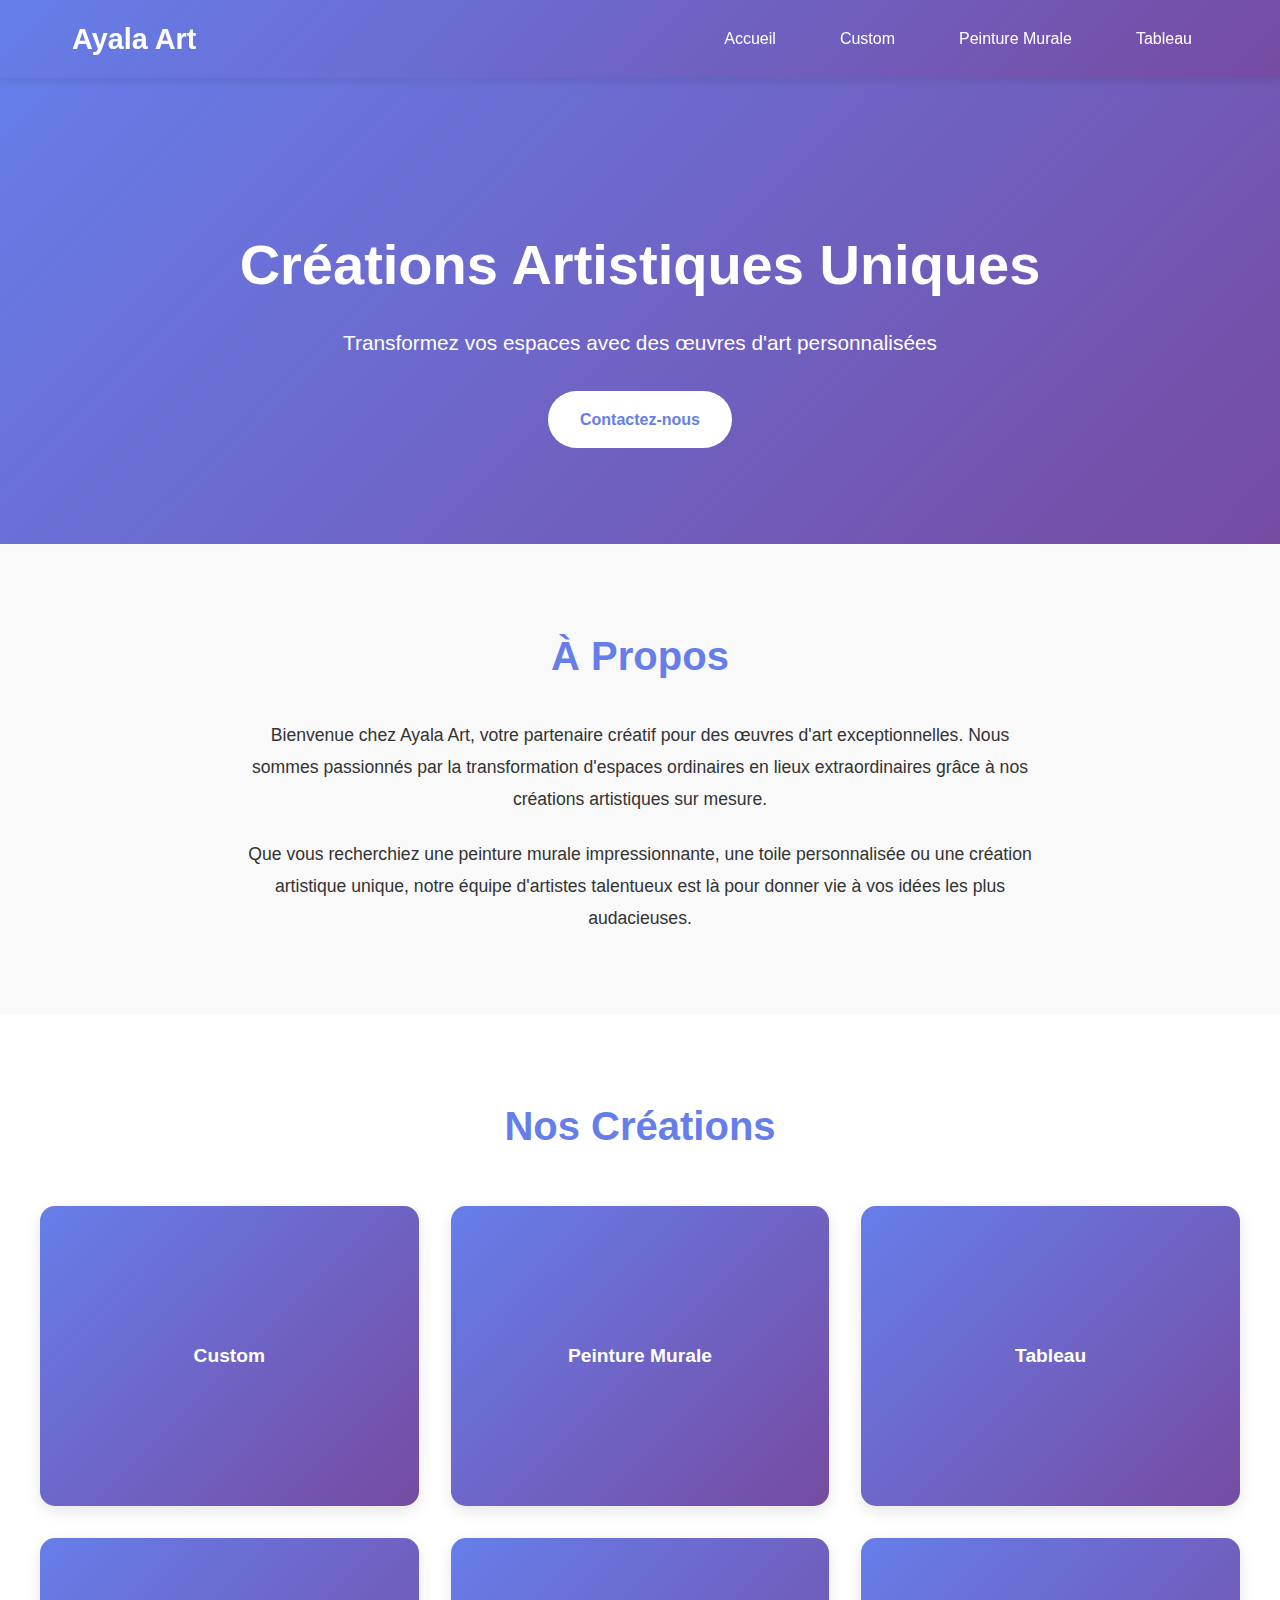
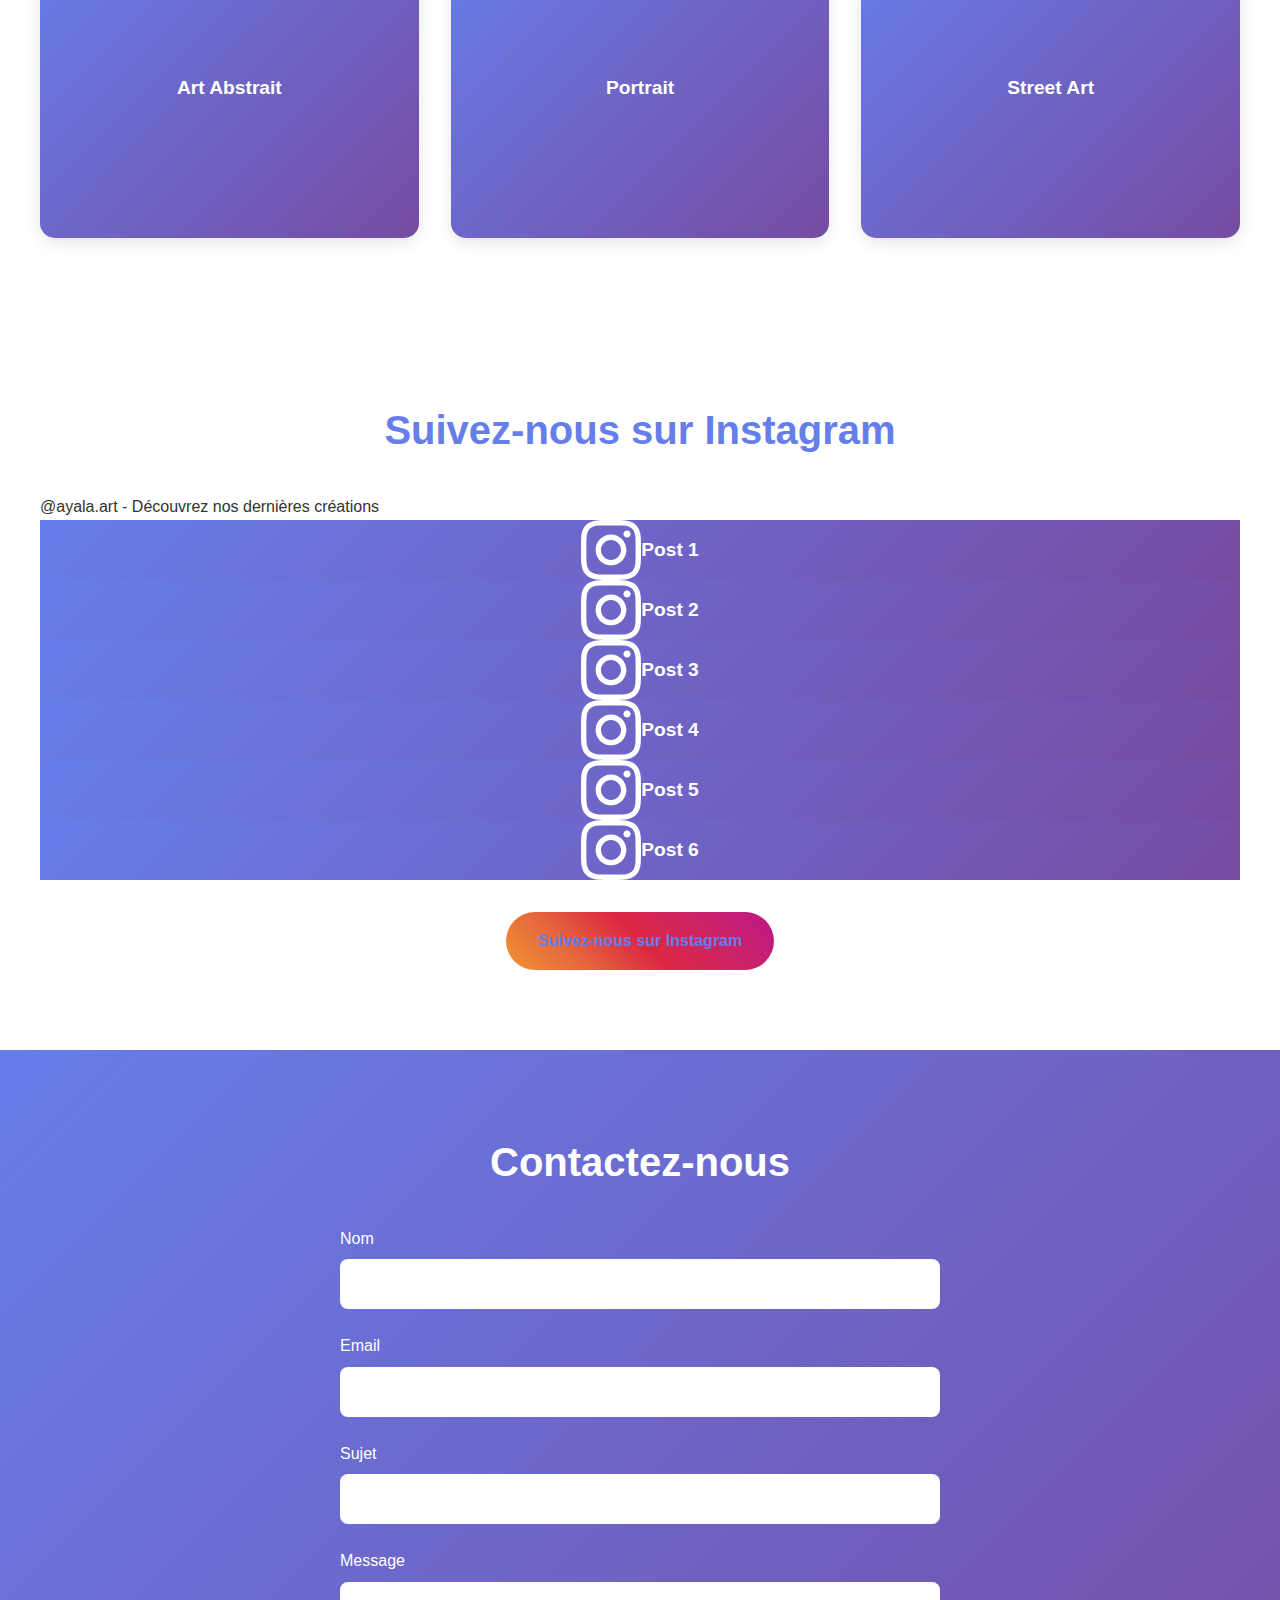
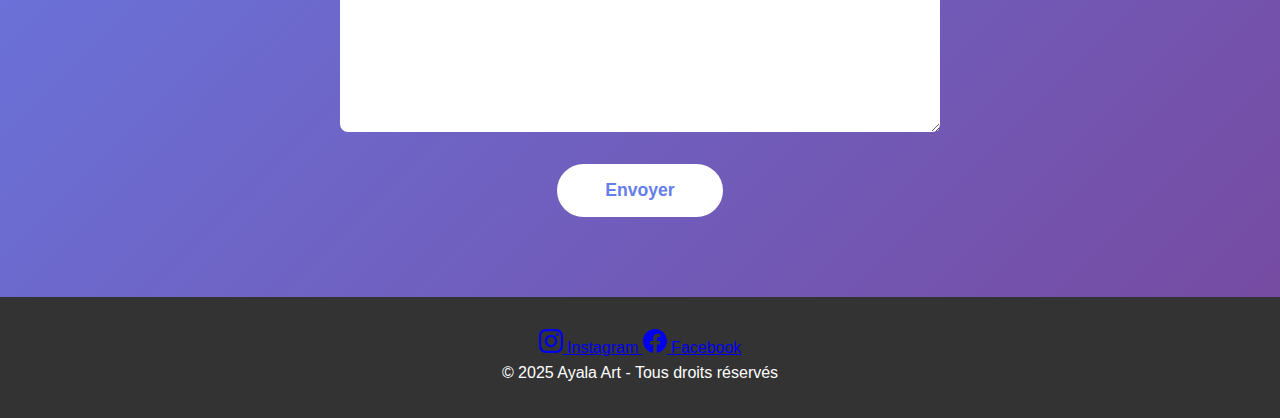
<file: index.html>
<!DOCTYPE html>
<html lang="fr">
<head>
    <meta charset="UTF-8">
    <meta name="viewport" content="width=device-width, initial-scale=1.0">
    <title>Ayala - Création Artistique</title>
    <link rel="stylesheet" href="css/style.css">
</head>
<body>
    <!-- Navigation -->
    <nav>
        <div class="container">
            <a href="#accueil" class="logo">Ayala Art</a>
            <ul>
                <li><a href="#accueil">Accueil</a></li>
                <li><a href="pages/custom.html">Custom</a></li>
                <li><a href="pages/peinture-murale.html">Peinture Murale</a></li>
                <li><a href="pages/tableau.html">Tableau</a></li>
            </ul>
        </div>
    </nav>

    <!-- Hero Section -->
    <section class="hero" id="accueil">
        <h1>Créations Artistiques Uniques</h1>
        <p>Transformez vos espaces avec des œuvres d'art personnalisées</p>
        <a href="#contact" class="btn">Contactez-nous</a>
    </section>

    <!-- Section À propos -->
    <section id="a-propos">
        <div class="container">
            <h2>À Propos</h2>
            <div class="about-content">
                <p>
                    Bienvenue chez Ayala Art, votre partenaire créatif pour des œuvres d'art exceptionnelles. 
                    Nous sommes passionnés par la transformation d'espaces ordinaires en lieux extraordinaires 
                    grâce à nos créations artistiques sur mesure.
                </p>
                <p style="margin-top: 1.5rem;">
                    Que vous recherchiez une peinture murale impressionnante, une toile personnalisée ou une 
                    création artistique unique, notre équipe d'artistes talentueux est là pour donner vie à 
                    vos idées les plus audacieuses.
                </p>
            </div>
        </div>
    </section>

    <!-- Galerie d'exemples -->
    <section id="galerie">
        <div class="container">
            <h2>Nos Créations</h2>
            <div class="gallery-grid">
                <!-- Custom -->
                <div class="gallery-item" id="custom">
                    <div class="placeholder">Custom</div>
                    <div class="gallery-overlay">
                        <h3>Créations Custom</h3>
                        <p>Œuvres personnalisées selon vos désirs</p>
                    </div>
                </div>

                <!-- Peinture Murale -->
                <div class="gallery-item" id="peinture-murale">
                    <div class="placeholder">Peinture Murale</div>
                    <div class="gallery-overlay">
                        <h3>Peintures Murales</h3>
                        <p>Fresques et décorations murales spectaculaires</p>
                    </div>
                </div>

                <!-- Tableau -->
                <div class="gallery-item" id="tableau">
                    <div class="placeholder">Tableau</div>
                    <div class="gallery-overlay">
                        <h3>Tableaux</h3>
                        <p>Tableaux et créations originales</p>
                    </div>
                </div>

                <!-- Exemples supplémentaires -->
                <div class="gallery-item">
                    <div class="placeholder">Art Abstrait</div>
                    <div class="gallery-overlay">
                        <h3>Art Abstrait</h3>
                        <p>Compositions modernes et colorées</p>
                    </div>
                </div>

                <div class="gallery-item">
                    <div class="placeholder">Portrait</div>
                    <div class="gallery-overlay">
                        <h3>Portraits</h3>
                        <p>Portraits réalistes et expressifs</p>
                    </div>
                </div>

                <div class="gallery-item">
                    <div class="placeholder">Street Art</div>
                    <div class="gallery-overlay">
                        <h3>Street Art</h3>
                        <p>Art urbain et graffitis artistiques</p>
                    </div>
                </div>
            </div>
        </div>
    </section>

    <!-- Section Instagram -->
    <section id="instagram">
        <div class="container">
            <h2>Suivez-nous sur Instagram</h2>
            <p class="instagram-subtitle">@ayala.art - Découvrez nos dernières créations</p>
            
            <!-- Grille Instagram -->
            <div class="instagram-grid">
                <!-- 
                    INSTRUCTIONS : Quand vous aurez votre compte Instagram :
                    1. Allez sur votre post Instagram (ordinateur)
                    2. Cliquez sur "..." puis "Intégrer"
                    3. Copiez le code et remplacez les divs ci-dessous
                    
                    OU simplement ajoutez des images :
                    <a href="LIEN_VERS_POST_INSTAGRAM" target="_blank">
                        <img src="images/votre-image.jpg" alt="Description">
                    </a>
                -->
                
                <div class="instagram-post">
                    <div class="placeholder instagram-placeholder">
                        <svg width="60" height="60" fill="white" viewBox="0 0 24 24">
                            <path d="M12 2.163c3.204 0 3.584.012 4.85.07 3.252.148 4.771 1.691 4.919 4.919.058 1.265.069 1.645.069 4.849 0 3.205-.012 3.584-.069 4.849-.149 3.225-1.664 4.771-4.919 4.919-1.266.058-1.644.07-4.85.07-3.204 0-3.584-.012-4.849-.07-3.26-.149-4.771-1.699-4.919-4.92-.058-1.265-.07-1.644-.07-4.849 0-3.204.013-3.583.07-4.849.149-3.227 1.664-4.771 4.919-4.919 1.266-.057 1.645-.069 4.849-.069zm0-2.163c-3.259 0-3.667.014-4.947.072-4.358.2-6.78 2.618-6.98 6.98-.059 1.281-.073 1.689-.073 4.948 0 3.259.014 3.668.072 4.948.2 4.358 2.618 6.78 6.98 6.98 1.281.058 1.689.072 4.948.072 3.259 0 3.668-.014 4.948-.072 4.354-.2 6.782-2.618 6.979-6.98.059-1.28.073-1.689.073-4.948 0-3.259-.014-3.667-.072-4.947-.196-4.354-2.617-6.78-6.979-6.98-1.281-.059-1.69-.073-4.949-.073zm0 5.838c-3.403 0-6.162 2.759-6.162 6.162s2.759 6.163 6.162 6.163 6.162-2.759 6.162-6.163c0-3.403-2.759-6.162-6.162-6.162zm0 10.162c-2.209 0-4-1.79-4-4 0-2.209 1.791-4 4-4s4 1.791 4 4c0 2.21-1.791 4-4 4zm6.406-11.845c-.796 0-1.441.645-1.441 1.44s.645 1.44 1.441 1.44c.795 0 1.439-.645 1.439-1.44s-.644-1.44-1.439-1.44z"/>
                        </svg>
                        <p>Post 1</p>
                    </div>
                </div>

                <div class="instagram-post">
                    <div class="placeholder instagram-placeholder">
                        <svg width="60" height="60" fill="white" viewBox="0 0 24 24">
                            <path d="M12 2.163c3.204 0 3.584.012 4.85.07 3.252.148 4.771 1.691 4.919 4.919.058 1.265.069 1.645.069 4.849 0 3.205-.012 3.584-.069 4.849-.149 3.225-1.664 4.771-4.919 4.919-1.266.058-1.644.07-4.85.07-3.204 0-3.584-.012-4.849-.07-3.26-.149-4.771-1.699-4.919-4.92-.058-1.265-.07-1.644-.07-4.849 0-3.204.013-3.583.07-4.849.149-3.227 1.664-4.771 4.919-4.919 1.266-.057 1.645-.069 4.849-.069zm0-2.163c-3.259 0-3.667.014-4.947.072-4.358.2-6.78 2.618-6.98 6.98-.059 1.281-.073 1.689-.073 4.948 0 3.259.014 3.668.072 4.948.2 4.358 2.618 6.78 6.98 6.98 1.281.058 1.689.072 4.948.072 3.259 0 3.668-.014 4.948-.072 4.354-.2 6.782-2.618 6.979-6.98.059-1.28.073-1.689.073-4.948 0-3.259-.014-3.667-.072-4.947-.196-4.354-2.617-6.78-6.979-6.98-1.281-.059-1.69-.073-4.949-.073zm0 5.838c-3.403 0-6.162 2.759-6.162 6.162s2.759 6.163 6.162 6.163 6.162-2.759 6.162-6.163c0-3.403-2.759-6.162-6.162-6.162zm0 10.162c-2.209 0-4-1.79-4-4 0-2.209 1.791-4 4-4s4 1.791 4 4c0 2.21-1.791 4-4 4zm6.406-11.845c-.796 0-1.441.645-1.441 1.44s.645 1.44 1.441 1.44c.795 0 1.439-.645 1.439-1.44s-.644-1.44-1.439-1.44z"/>
                        </svg>
                        <p>Post 2</p>
                    </div>
                </div>

                <div class="instagram-post">
                    <div class="placeholder instagram-placeholder">
                        <svg width="60" height="60" fill="white" viewBox="0 0 24 24">
                            <path d="M12 2.163c3.204 0 3.584.012 4.85.07 3.252.148 4.771 1.691 4.919 4.919.058 1.265.069 1.645.069 4.849 0 3.205-.012 3.584-.069 4.849-.149 3.225-1.664 4.771-4.919 4.919-1.266.058-1.644.07-4.85.07-3.204 0-3.584-.012-4.849-.07-3.26-.149-4.771-1.699-4.919-4.92-.058-1.265-.07-1.644-.07-4.849 0-3.204.013-3.583.07-4.849.149-3.227 1.664-4.771 4.919-4.919 1.266-.057 1.645-.069 4.849-.069zm0-2.163c-3.259 0-3.667.014-4.947.072-4.358.2-6.78 2.618-6.98 6.98-.059 1.281-.073 1.689-.073 4.948 0 3.259.014 3.668.072 4.948.2 4.358 2.618 6.78 6.98 6.98 1.281.058 1.689.072 4.948.072 3.259 0 3.668-.014 4.948-.072 4.354-.2 6.782-2.618 6.979-6.98.059-1.28.073-1.689.073-4.948 0-3.259-.014-3.667-.072-4.947-.196-4.354-2.617-6.78-6.979-6.98-1.281-.059-1.69-.073-4.949-.073zm0 5.838c-3.403 0-6.162 2.759-6.162 6.162s2.759 6.163 6.162 6.163 6.162-2.759 6.162-6.163c0-3.403-2.759-6.162-6.162-6.162zm0 10.162c-2.209 0-4-1.79-4-4 0-2.209 1.791-4 4-4s4 1.791 4 4c0 2.21-1.791 4-4 4zm6.406-11.845c-.796 0-1.441.645-1.441 1.44s.645 1.44 1.441 1.44c.795 0 1.439-.645 1.439-1.44s-.644-1.44-1.439-1.44z"/>
                        </svg>
                        <p>Post 3</p>
                    </div>
                </div>

                <div class="instagram-post">
                    <div class="placeholder instagram-placeholder">
                        <svg width="60" height="60" fill="white" viewBox="0 0 24 24">
                            <path d="M12 2.163c3.204 0 3.584.012 4.85.07 3.252.148 4.771 1.691 4.919 4.919.058 1.265.069 1.645.069 4.849 0 3.205-.012 3.584-.069 4.849-.149 3.225-1.664 4.771-4.919 4.919-1.266.058-1.644.07-4.85.07-3.204 0-3.584-.012-4.849-.07-3.26-.149-4.771-1.699-4.919-4.92-.058-1.265-.07-1.644-.07-4.849 0-3.204.013-3.583.07-4.849.149-3.227 1.664-4.771 4.919-4.919 1.266-.057 1.645-.069 4.849-.069zm0-2.163c-3.259 0-3.667.014-4.947.072-4.358.2-6.78 2.618-6.98 6.98-.059 1.281-.073 1.689-.073 4.948 0 3.259.014 3.668.072 4.948.2 4.358 2.618 6.78 6.98 6.98 1.281.058 1.689.072 4.948.072 3.259 0 3.668-.014 4.948-.072 4.354-.2 6.782-2.618 6.979-6.98.059-1.28.073-1.689.073-4.948 0-3.259-.014-3.667-.072-4.947-.196-4.354-2.617-6.78-6.979-6.98-1.281-.059-1.69-.073-4.949-.073zm0 5.838c-3.403 0-6.162 2.759-6.162 6.162s2.759 6.163 6.162 6.163 6.162-2.759 6.162-6.163c0-3.403-2.759-6.162-6.162-6.162zm0 10.162c-2.209 0-4-1.79-4-4 0-2.209 1.791-4 4-4s4 1.791 4 4c0 2.21-1.791 4-4 4zm6.406-11.845c-.796 0-1.441.645-1.441 1.44s.645 1.44 1.441 1.44c.795 0 1.439-.645 1.439-1.44s-.644-1.44-1.439-1.44z"/>
                        </svg>
                        <p>Post 4</p>
                    </div>
                </div>

                <div class="instagram-post">
                    <div class="placeholder instagram-placeholder">
                        <svg width="60" height="60" fill="white" viewBox="0 0 24 24">
                            <path d="M12 2.163c3.204 0 3.584.012 4.85.07 3.252.148 4.771 1.691 4.919 4.919.058 1.265.069 1.645.069 4.849 0 3.205-.012 3.584-.069 4.849-.149 3.225-1.664 4.771-4.919 4.919-1.266.058-1.644.07-4.85.07-3.204 0-3.584-.012-4.849-.07-3.26-.149-4.771-1.699-4.919-4.92-.058-1.265-.07-1.644-.07-4.849 0-3.204.013-3.583.07-4.849.149-3.227 1.664-4.771 4.919-4.919 1.266-.057 1.645-.069 4.849-.069zm0-2.163c-3.259 0-3.667.014-4.947.072-4.358.2-6.78 2.618-6.98 6.98-.059 1.281-.073 1.689-.073 4.948 0 3.259.014 3.668.072 4.948.2 4.358 2.618 6.78 6.98 6.98 1.281.058 1.689.072 4.948.072 3.259 0 3.668-.014 4.948-.072 4.354-.2 6.782-2.618 6.979-6.98.059-1.28.073-1.689.073-4.948 0-3.259-.014-3.667-.072-4.947-.196-4.354-2.617-6.78-6.979-6.98-1.281-.059-1.69-.073-4.949-.073zm0 5.838c-3.403 0-6.162 2.759-6.162 6.162s2.759 6.163 6.162 6.163 6.162-2.759 6.162-6.163c0-3.403-2.759-6.162-6.162-6.162zm0 10.162c-2.209 0-4-1.79-4-4 0-2.209 1.791-4 4-4s4 1.791 4 4c0 2.21-1.791 4-4 4zm6.406-11.845c-.796 0-1.441.645-1.441 1.44s.645 1.44 1.441 1.44c.795 0 1.439-.645 1.439-1.44s-.644-1.44-1.439-1.44z"/>
                        </svg>
                        <p>Post 5</p>
                    </div>
                </div>

                <div class="instagram-post">
                    <div class="placeholder instagram-placeholder">
                        <svg width="60" height="60" fill="white" viewBox="0 0 24 24">
                            <path d="M12 2.163c3.204 0 3.584.012 4.85.07 3.252.148 4.771 1.691 4.919 4.919.058 1.265.069 1.645.069 4.849 0 3.205-.012 3.584-.069 4.849-.149 3.225-1.664 4.771-4.919 4.919-1.266.058-1.644.07-4.85.07-3.204 0-3.584-.012-4.849-.07-3.26-.149-4.771-1.699-4.919-4.92-.058-1.265-.07-1.644-.07-4.849 0-3.204.013-3.583.07-4.849.149-3.227 1.664-4.771 4.919-4.919 1.266-.057 1.645-.069 4.849-.069zm0-2.163c-3.259 0-3.667.014-4.947.072-4.358.2-6.78 2.618-6.98 6.98-.059 1.281-.073 1.689-.073 4.948 0 3.259.014 3.668.072 4.948.2 4.358 2.618 6.78 6.98 6.98 1.281.058 1.689.072 4.948.072 3.259 0 3.668-.014 4.948-.072 4.354-.2 6.782-2.618 6.979-6.98.059-1.28.073-1.689.073-4.948 0-3.259-.014-3.667-.072-4.947-.196-4.354-2.617-6.78-6.979-6.98-1.281-.059-1.69-.073-4.949-.073zm0 5.838c-3.403 0-6.162 2.759-6.162 6.162s2.759 6.163 6.162 6.163 6.162-2.759 6.162-6.163c0-3.403-2.759-6.162-6.162-6.162zm0 10.162c-2.209 0-4-1.79-4-4 0-2.209 1.791-4 4-4s4 1.791 4 4c0 2.21-1.791 4-4 4zm6.406-11.845c-.796 0-1.441.645-1.441 1.44s.645 1.44 1.441 1.44c.795 0 1.439-.645 1.439-1.44s-.644-1.44-1.439-1.44z"/>
                        </svg>
                        <p>Post 6</p>
                    </div>
                </div>
            </div>

            <!-- Bouton pour voir plus sur Instagram -->
            <div style="text-align: center; margin-top: 2rem;">
                <a href="https://www.instagram.com/ayala.art" target="_blank" class="btn" style="background: linear-gradient(45deg, #f09433 0%,#e6683c 25%,#dc2743 50%,#cc2366 75%,#bc1888 100%);">
                    Suivez-nous sur Instagram
                </a>
            </div>
        </div>
    </section>

    <!-- Section Contact -->
    <section id="contact">
        <div class="container">
            <h2>Contactez-nous</h2>
            <form class="contact-form">
                <div class="form-group">
                    <label for="nom">Nom</label>
                    <input type="text" id="nom" name="nom" required>
                </div>
                <div class="form-group">
                    <label for="email">Email</label>
                    <input type="email" id="email" name="email" required>
                </div>
                <div class="form-group">
                    <label for="sujet">Sujet</label>
                    <input type="text" id="sujet" name="sujet" required>
                </div>
                <div class="form-group">
                    <label for="message">Message</label>
                    <textarea id="message" name="message" required></textarea>
                </div>
                <div style="text-align: center;">
                    <button type="submit" class="submit-btn">Envoyer</button>
                </div>
            </form>
        </div>
    </section>

    <!-- Footer -->
    <footer>
        <div class="footer-content">
            <div class="footer-social">
                <a href="https://www.instagram.com/ayala.art" target="_blank" class="social-link">
                    <svg width="24" height="24" fill="currentColor" viewBox="0 0 24 24">
                        <path d="M12 2.163c3.204 0 3.584.012 4.85.07 3.252.148 4.771 1.691 4.919 4.919.058 1.265.069 1.645.069 4.849 0 3.205-.012 3.584-.069 4.849-.149 3.225-1.664 4.771-4.919 4.919-1.266.058-1.644.07-4.85.07-3.204 0-3.584-.012-4.849-.07-3.26-.149-4.771-1.699-4.919-4.92-.058-1.265-.07-1.644-.07-4.849 0-3.204.013-3.583.07-4.849.149-3.227 1.664-4.771 4.919-4.919 1.266-.057 1.645-.069 4.849-.069zm0-2.163c-3.259 0-3.667.014-4.947.072-4.358.2-6.78 2.618-6.98 6.98-.059 1.281-.073 1.689-.073 4.948 0 3.259.014 3.668.072 4.948.2 4.358 2.618 6.78 6.98 6.98 1.281.058 1.689.072 4.948.072 3.259 0 3.668-.014 4.948-.072 4.354-.2 6.782-2.618 6.979-6.98.059-1.28.073-1.689.073-4.948 0-3.259-.014-3.667-.072-4.947-.196-4.354-2.617-6.78-6.979-6.98-1.281-.059-1.69-.073-4.949-.073zm0 5.838c-3.403 0-6.162 2.759-6.162 6.162s2.759 6.163 6.162 6.163 6.162-2.759 6.162-6.163c0-3.403-2.759-6.162-6.162-6.162zm0 10.162c-2.209 0-4-1.79-4-4 0-2.209 1.791-4 4-4s4 1.791 4 4c0 2.21-1.791 4-4 4zm6.406-11.845c-.796 0-1.441.645-1.441 1.44s.645 1.44 1.441 1.44c.795 0 1.439-.645 1.439-1.44s-.644-1.44-1.439-1.44z"/>
                    </svg>
                    Instagram
                </a>
                <a href="https://www.facebook.com/ayala.art" target="_blank" class="social-link">
                    <svg width="24" height="24" fill="currentColor" viewBox="0 0 24 24">
                        <path d="M24 12.073c0-6.627-5.373-12-12-12s-12 5.373-12 12c0 5.99 4.388 10.954 10.125 11.854v-8.385H7.078v-3.47h3.047V9.43c0-3.007 1.792-4.669 4.533-4.669 1.312 0 2.686.235 2.686.235v2.953H15.83c-1.491 0-1.956.925-1.956 1.874v2.25h3.328l-.532 3.47h-2.796v8.385C19.612 23.027 24 18.062 24 12.073z"/>
                    </svg>
                    Facebook
                </a>
            </div>
            <p>&copy; 2025 Ayala Art - Tous droits réservés</p>
        </div>
    </footer>

    <script src="js/script.js"></script>
</body>
</html>
</file>
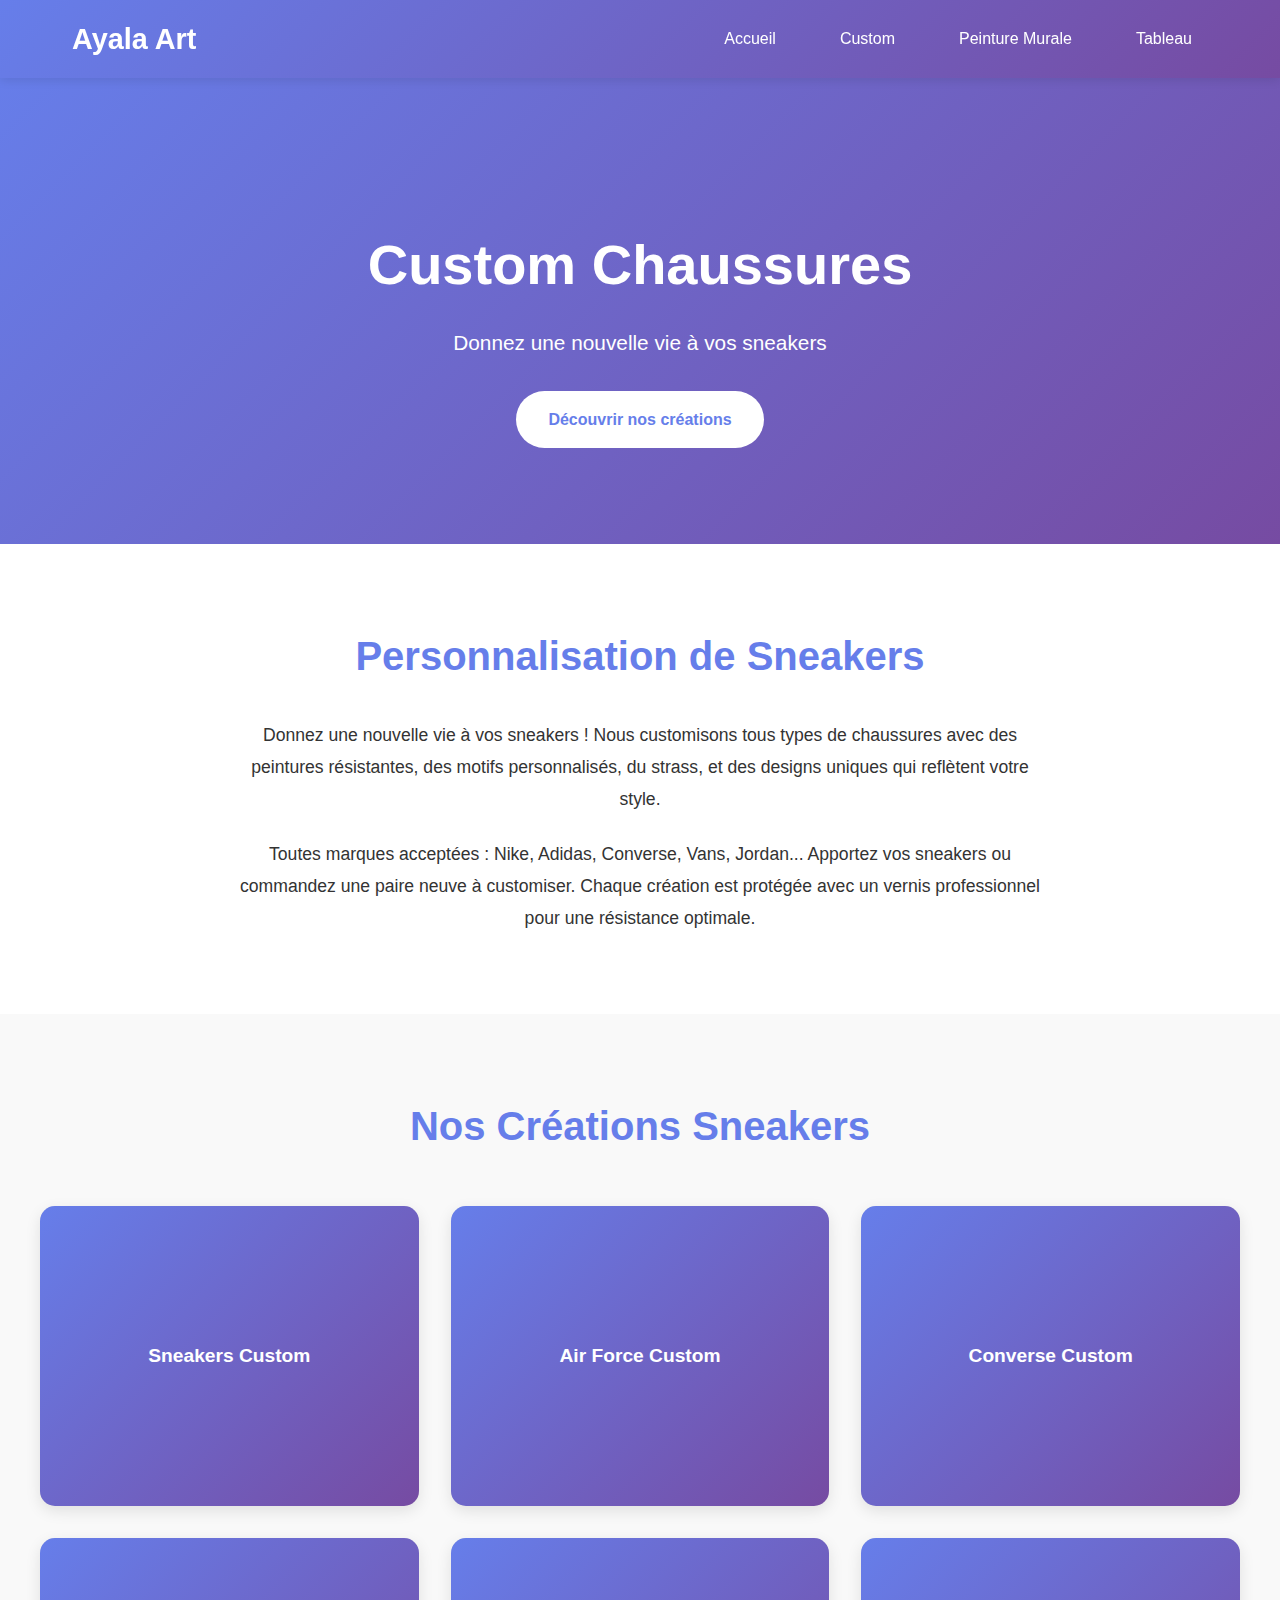
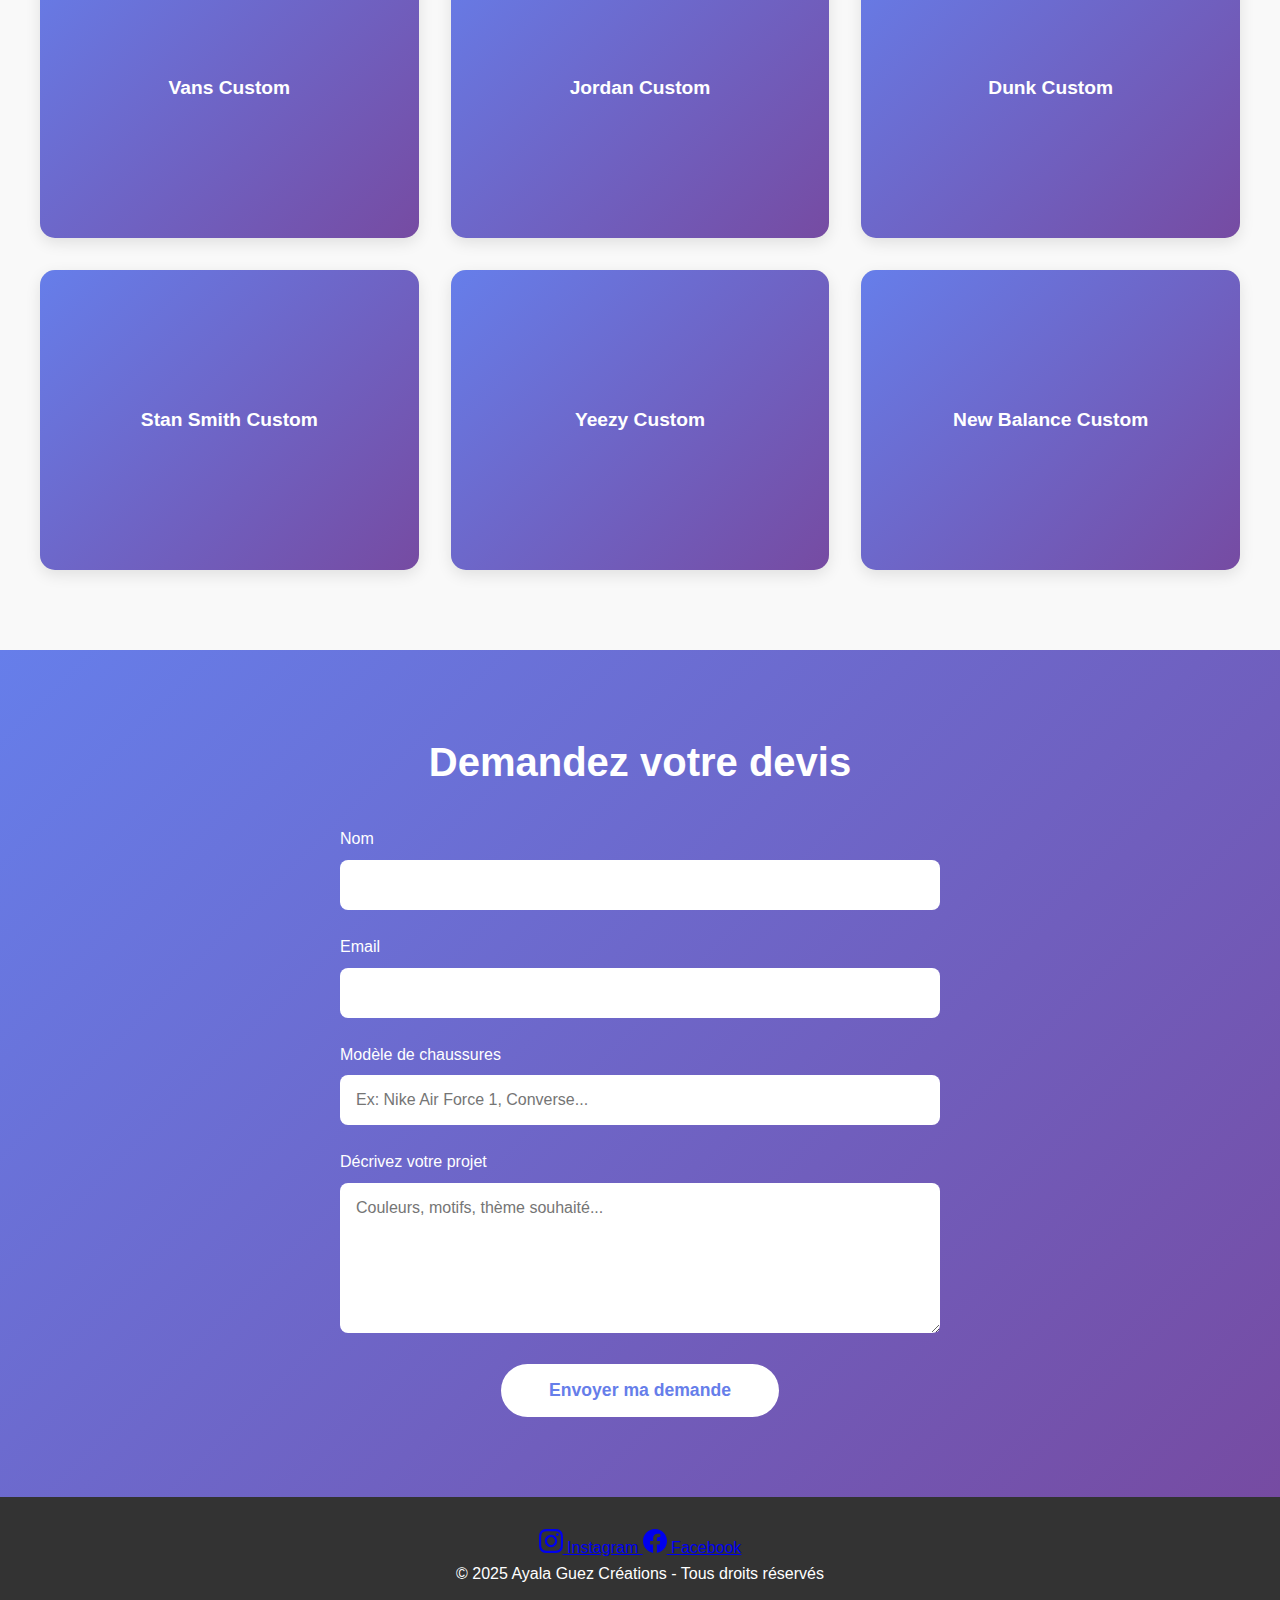
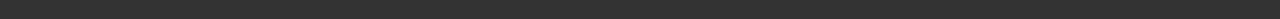
<file: pages/chaussures.html>
<!DOCTYPE html>
<html lang="fr">
<head>
    <meta charset="UTF-8">
    <meta name="viewport" content="width=device-width, initial-scale=1.0">
    <title>Custom Chaussures - Ayala Guez Créations</title>
    <link rel="stylesheet" href="../css/style.css">
</head>
<body>
    <!-- Navigation -->
    <nav>
        <div class="container">
            <a href="../index.html" class="logo">Ayala Art</a>
            <ul>
                <li><a href="../index.html">Accueil</a></li>
                <li><a href="custom.html">Custom</a></li>
                <li><a href="peinture-murale.html">Peinture Murale</a></li>
                <li><a href="tableau.html">Tableau</a></li>
            </ul>
        </div>
    </nav>

    <!-- Hero Section -->
    <section class="hero">
        <h1>Custom Chaussures</h1>
        <p>Donnez une nouvelle vie à vos sneakers</p>
        <a href="#galerie" class="btn">Découvrir nos créations</a>
    </section>

    <!-- Section Description -->
    <section id="description">
        <div class="container">
            <h2>Personnalisation de Sneakers</h2>
            <div class="about-content">
                <p>
                    Donnez une nouvelle vie à vos sneakers ! Nous customisons tous types de chaussures 
                    avec des peintures résistantes, des motifs personnalisés, du strass, et des designs 
                    uniques qui reflètent votre style.
                </p>
                <p style="margin-top: 1.5rem;">
                    Toutes marques acceptées : Nike, Adidas, Converse, Vans, Jordan... Apportez vos sneakers 
                    ou commandez une paire neuve à customiser. Chaque création est protégée avec un vernis 
                    professionnel pour une résistance optimale.
                </p>
            </div>
        </div>
    </section>

    <!-- Galerie -->
    <section id="galerie" style="background: #f9f9f9;">
        <div class="container">
            <h2>Nos Créations Sneakers</h2>
            <div class="gallery-grid">
                <div class="gallery-item">
                    <div class="placeholder">Sneakers Custom</div>
                    <div class="gallery-overlay">
                        <h3>Sneakers Personnalisées</h3>
                        <p>Peinture acrylique résistante</p>
                    </div>
                </div>
                <div class="gallery-item">
                    <div class="placeholder">Air Force Custom</div>
                    <div class="gallery-overlay">
                        <h3>Air Force 1</h3>
                        <p>Design unique et tendance</p>
                    </div>
                </div>
                <div class="gallery-item">
                    <div class="placeholder">Converse Custom</div>
                    <div class="gallery-overlay">
                        <h3>Converse</h3>
                        <p>Motifs personnalisés</p>
                    </div>
                </div>
                <div class="gallery-item">
                    <div class="placeholder">Vans Custom</div>
                    <div class="gallery-overlay">
                        <h3>Vans</h3>
                        <p>Création artistique originale</p>
                    </div>
                </div>
                <div class="gallery-item">
                    <div class="placeholder">Jordan Custom</div>
                    <div class="gallery-overlay">
                        <h3>Air Jordan</h3>
                        <p>Custom premium</p>
                    </div>
                </div>
                <div class="gallery-item">
                    <div class="placeholder">Dunk Custom</div>
                    <div class="gallery-overlay">
                        <h3>Nike Dunk</h3>
                        <p>Colorway exclusif</p>
                    </div>
                </div>
                <div class="gallery-item">
                    <div class="placeholder">Stan Smith Custom</div>
                    <div class="gallery-overlay">
                        <h3>Adidas Stan Smith</h3>
                        <p>Design minimaliste</p>
                    </div>
                </div>
                <div class="gallery-item">
                    <div class="placeholder">Yeezy Custom</div>
                    <div class="gallery-overlay">
                        <h3>Yeezy</h3>
                        <p>Style futuriste</p>
                    </div>
                </div>
                <div class="gallery-item">
                    <div class="placeholder">New Balance Custom</div>
                    <div class="gallery-overlay">
                        <h3>New Balance</h3>
                        <p>Rétro revisité</p>
                    </div>
                </div>
            </div>
        </div>
    </section>

    <!-- Section Contact -->
    <section id="contact">
        <div class="container">
            <h2>Demandez votre devis</h2>
            <form class="contact-form">
                <div class="form-group">
                    <label for="nom">Nom</label>
                    <input type="text" id="nom" name="nom" required>
                </div>
                <div class="form-group">
                    <label for="email">Email</label>
                    <input type="email" id="email" name="email" required>
                </div>
                <div class="form-group">
                    <label for="sujet">Modèle de chaussures</label>
                    <input type="text" id="sujet" name="sujet" placeholder="Ex: Nike Air Force 1, Converse..." required>
                </div>
                <div class="form-group">
                    <label for="message">Décrivez votre projet</label>
                    <textarea id="message" name="message" placeholder="Couleurs, motifs, thème souhaité..." required></textarea>
                </div>
                <div style="text-align: center;">
                    <button type="submit" class="submit-btn">Envoyer ma demande</button>
                </div>
            </form>
        </div>
    </section>

    <!-- Footer -->
    <footer>
        <div class="footer-content">
            <div class="footer-social">
                <a href="https://www.instagram.com/ayalaguez_creations" target="_blank" class="social-link">
                    <svg width="24" height="24" fill="currentColor" viewBox="0 0 24 24">
                        <path d="M12 2.163c3.204 0 3.584.012 4.85.07 3.252.148 4.771 1.691 4.919 4.919.058 1.265.069 1.645.069 4.849 0 3.205-.012 3.584-.069 4.849-.149 3.225-1.664 4.771-4.919 4.919-1.266.058-1.644.07-4.85.07-3.204 0-3.584-.012-4.849-.07-3.26-.149-4.771-1.699-4.919-4.92-.058-1.265-.07-1.644-.07-4.849 0-3.204.013-3.583.07-4.849.149-3.227 1.664-4.771 4.919-4.919 1.266-.057 1.645-.069 4.849-.069zm0-2.163c-3.259 0-3.667.014-4.947.072-4.358.2-6.78 2.618-6.98 6.98-.059 1.281-.073 1.689-.073 4.948 0 3.259.014 3.668.072 4.948.2 4.358 2.618 6.78 6.98 6.98 1.281.058 1.689.072 4.948.072 3.259 0 3.668-.014 4.948-.072 4.354-.2 6.782-2.618 6.979-6.98.059-1.28.073-1.689.073-4.948 0-3.259-.014-3.667-.072-4.947-.196-4.354-2.617-6.78-6.979-6.98-1.281-.059-1.69-.073-4.949-.073zm0 5.838c-3.403 0-6.162 2.759-6.162 6.162s2.759 6.163 6.162 6.163 6.162-2.759 6.162-6.163c0-3.403-2.759-6.162-6.162-6.162zm0 10.162c-2.209 0-4-1.79-4-4 0-2.209 1.791-4 4-4s4 1.791 4 4c0 2.21-1.791 4-4 4zm6.406-11.845c-.796 0-1.441.645-1.441 1.44s.645 1.44 1.441 1.44c.795 0 1.439-.645 1.439-1.44s-.644-1.44-1.439-1.44z"/>
                    </svg>
                    Instagram
                </a>
                <a href="https://www.facebook.com/ayala.art" target="_blank" class="social-link">
                    <svg width="24" height="24" fill="currentColor" viewBox="0 0 24 24">
                        <path d="M24 12.073c0-6.627-5.373-12-12-12s-12 5.373-12 12c0 5.99 4.388 10.954 10.125 11.854v-8.385H7.078v-3.47h3.047V9.43c0-3.007 1.792-4.669 4.533-4.669 1.312 0 2.686.235 2.686.235v2.953H15.83c-1.491 0-1.956.925-1.956 1.874v2.25h3.328l-.532 3.47h-2.796v8.385C19.612 23.027 24 18.062 24 12.073z"/>
                    </svg>
                    Facebook
                </a>
            </div>
            <p>&copy; 2025 Ayala Guez Créations - Tous droits réservés</p>
        </div>
    </footer>

    <script src="../js/script.js"></script>
</body>
</html>
</file>
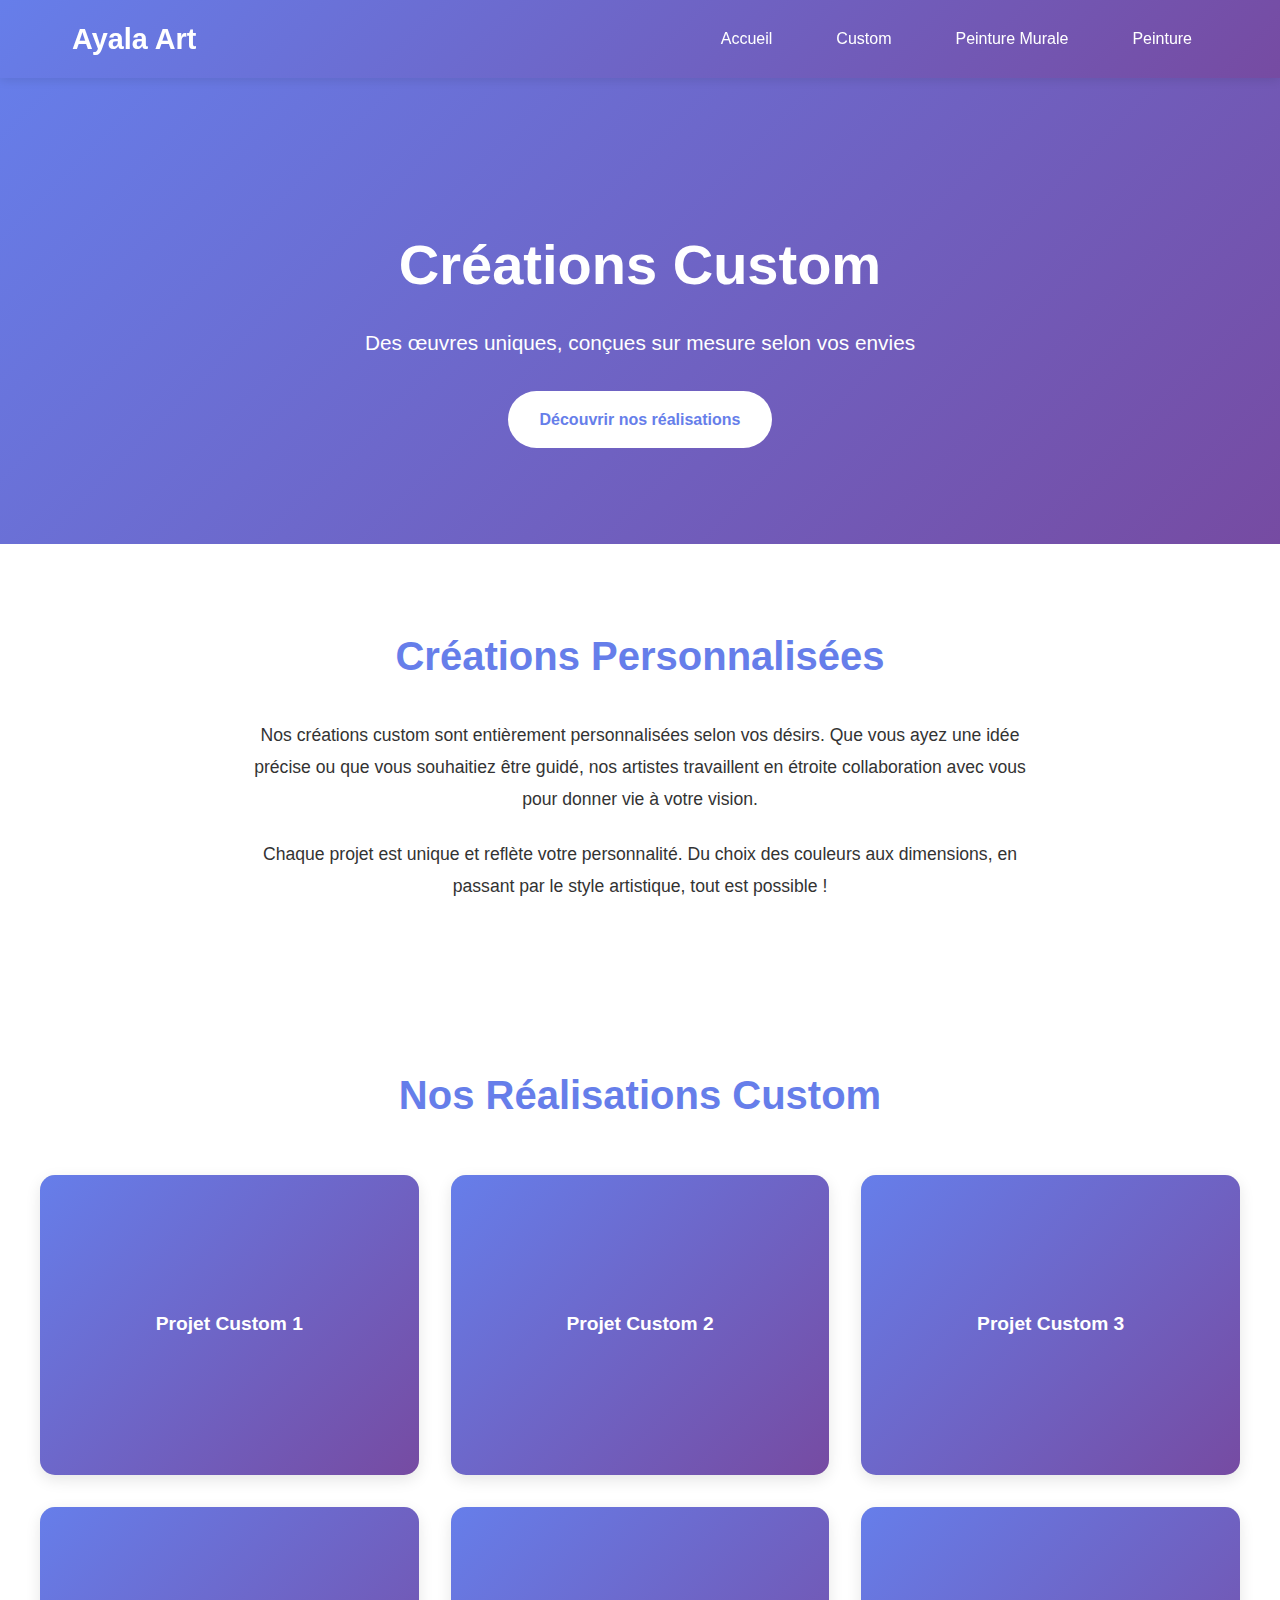
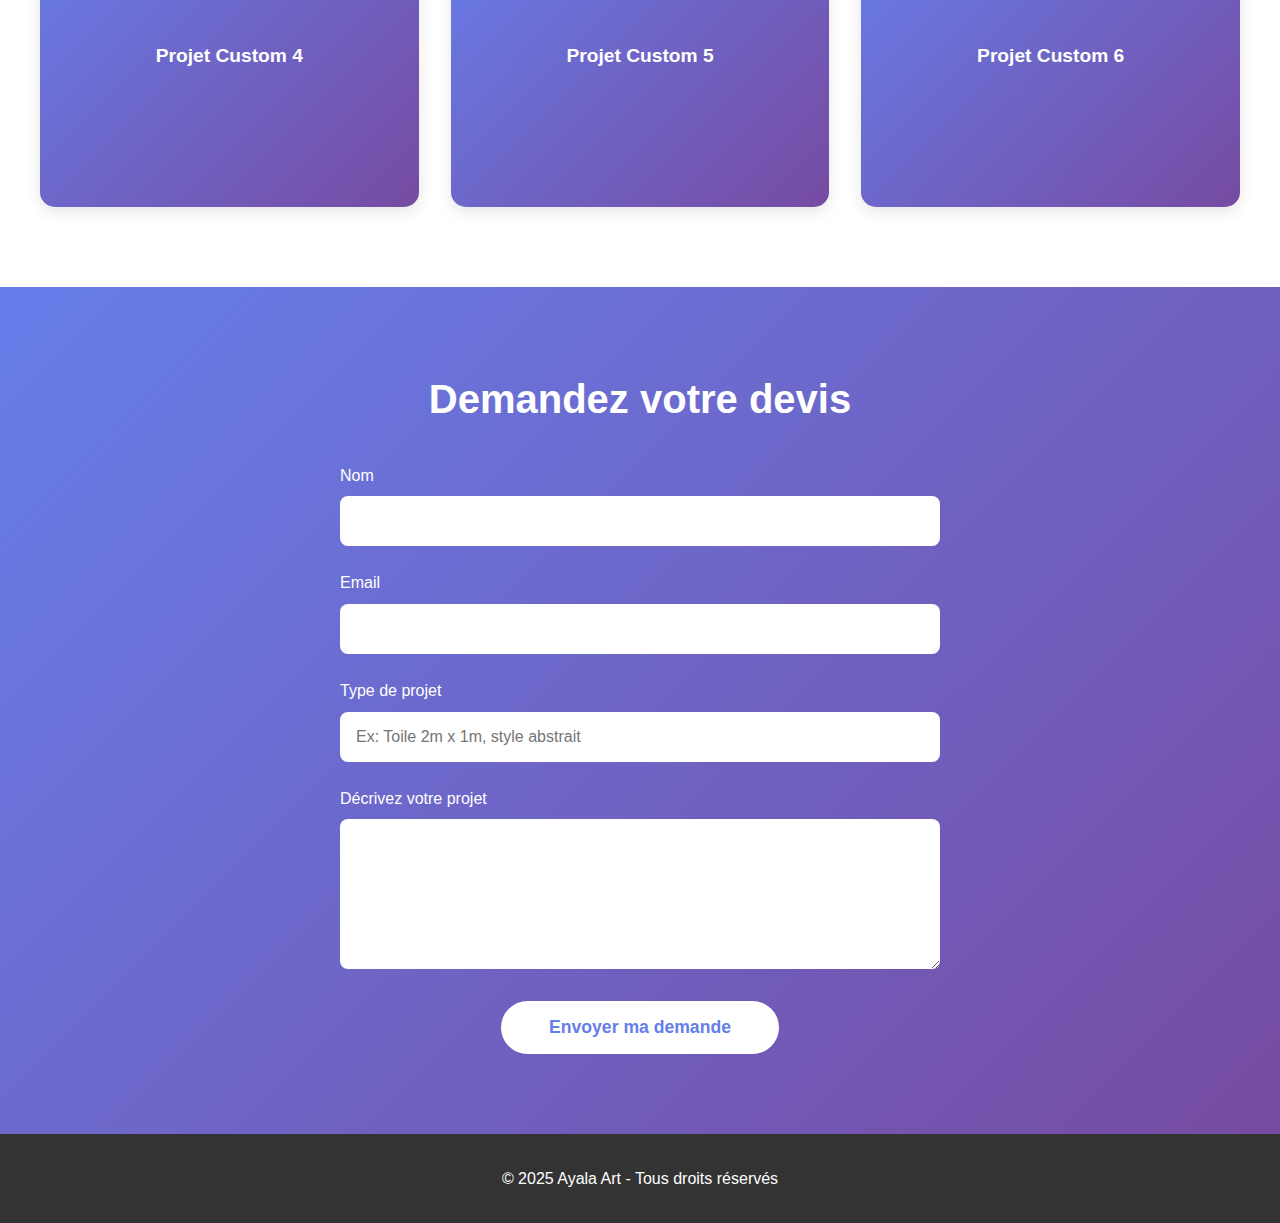
<file: pages/custom.html>
<!DOCTYPE html>
<html lang="fr">
<head>
    <meta charset="UTF-8">
    <meta name="viewport" content="width=device-width, initial-scale=1.0">
    <title>Custom - Ayala Art</title>
    <link rel="stylesheet" href="../css/style.css">
</head>
<body>
    <!-- Navigation -->
    <nav>
        <div class="container">
            <a href="../index.html" class="logo">Ayala Art</a>
            <ul>
                <li><a href="../index.html">Accueil</a></li>
                <li><a href="custom.html">Custom</a></li>
                <li><a href="peinture-murale.html">Peinture Murale</a></li>
                <li><a href="peinture.html">Peinture</a></li>
            </ul>
        </div>
    </nav>

    <!-- Hero Section -->
    <section class="hero">
        <h1>Créations Custom</h1>
        <p>Des œuvres uniques, conçues sur mesure selon vos envies</p>
        <a href="#galerie" class="btn">Découvrir nos réalisations</a>
    </section>

    <!-- Section Description -->
    <section id="description">
        <div class="container">
            <h2>Créations Personnalisées</h2>
            <div class="about-content">
                <p>
                    Nos créations custom sont entièrement personnalisées selon vos désirs. 
                    Que vous ayez une idée précise ou que vous souhaitiez être guidé, 
                    nos artistes travaillent en étroite collaboration avec vous pour donner 
                    vie à votre vision.
                </p>
                <p style="margin-top: 1.5rem;">
                    Chaque projet est unique et reflète votre personnalité. Du choix des couleurs 
                    aux dimensions, en passant par le style artistique, tout est possible !
                </p>
            </div>
        </div>
    </section>

    <!-- Galerie -->
    <section id="galerie">
        <div class="container">
            <h2>Nos Réalisations Custom</h2>
            <div class="gallery-grid">
                <div class="gallery-item">
                    <div class="placeholder">Projet Custom 1</div>
                    <div class="gallery-overlay">
                        <h3>Design Moderne</h3>
                        <p>Création abstraite pour salon contemporain</p>
                    </div>
                </div>
                <div class="gallery-item">
                    <div class="placeholder">Projet Custom 2</div>
                    <div class="gallery-overlay">
                        <h3>Style Industriel</h3>
                        <p>Œuvre métallique personnalisée</p>
                    </div>
                </div>
                <div class="gallery-item">
                    <div class="placeholder">Projet Custom 3</div>
                    <div class="gallery-overlay">
                        <h3>Art Déco</h3>
                        <p>Création élégante et raffinée</p>
                    </div>
                </div>
                <div class="gallery-item">
                    <div class="placeholder">Projet Custom 4</div>
                    <div class="gallery-overlay">
                        <h3>Minimaliste</h3>
                        <p>Design épuré et harmonieux</p>
                    </div>
                </div>
                <div class="gallery-item">
                    <div class="placeholder">Projet Custom 5</div>
                    <div class="gallery-overlay">
                        <h3>Pop Art</h3>
                        <p>Œuvre colorée et dynamique</p>
                    </div>
                </div>
                <div class="gallery-item">
                    <div class="placeholder">Projet Custom 6</div>
                    <div class="gallery-overlay">
                        <h3>Nature</h3>
                        <p>Inspiration organique et naturelle</p>
                    </div>
                </div>
            </div>
        </div>
    </section>

    <!-- Section Contact -->
    <section id="contact">
        <div class="container">
            <h2>Demandez votre devis</h2>
            <form class="contact-form">
                <div class="form-group">
                    <label for="nom">Nom</label>
                    <input type="text" id="nom" name="nom" required>
                </div>
                <div class="form-group">
                    <label for="email">Email</label>
                    <input type="email" id="email" name="email" required>
                </div>
                <div class="form-group">
                    <label for="sujet">Type de projet</label>
                    <input type="text" id="sujet" name="sujet" placeholder="Ex: Toile 2m x 1m, style abstrait" required>
                </div>
                <div class="form-group">
                    <label for="message">Décrivez votre projet</label>
                    <textarea id="message" name="message" required></textarea>
                </div>
                <div style="text-align: center;">
                    <button type="submit" class="submit-btn">Envoyer ma demande</button>
                </div>
            </form>
        </div>
    </section>

    <!-- Footer -->
    <footer>
        <p>&copy; 2025 Ayala Art - Tous droits réservés</p>
    </footer>

    <script src="../js/script.js"></script>
</body>
</html>
</file>
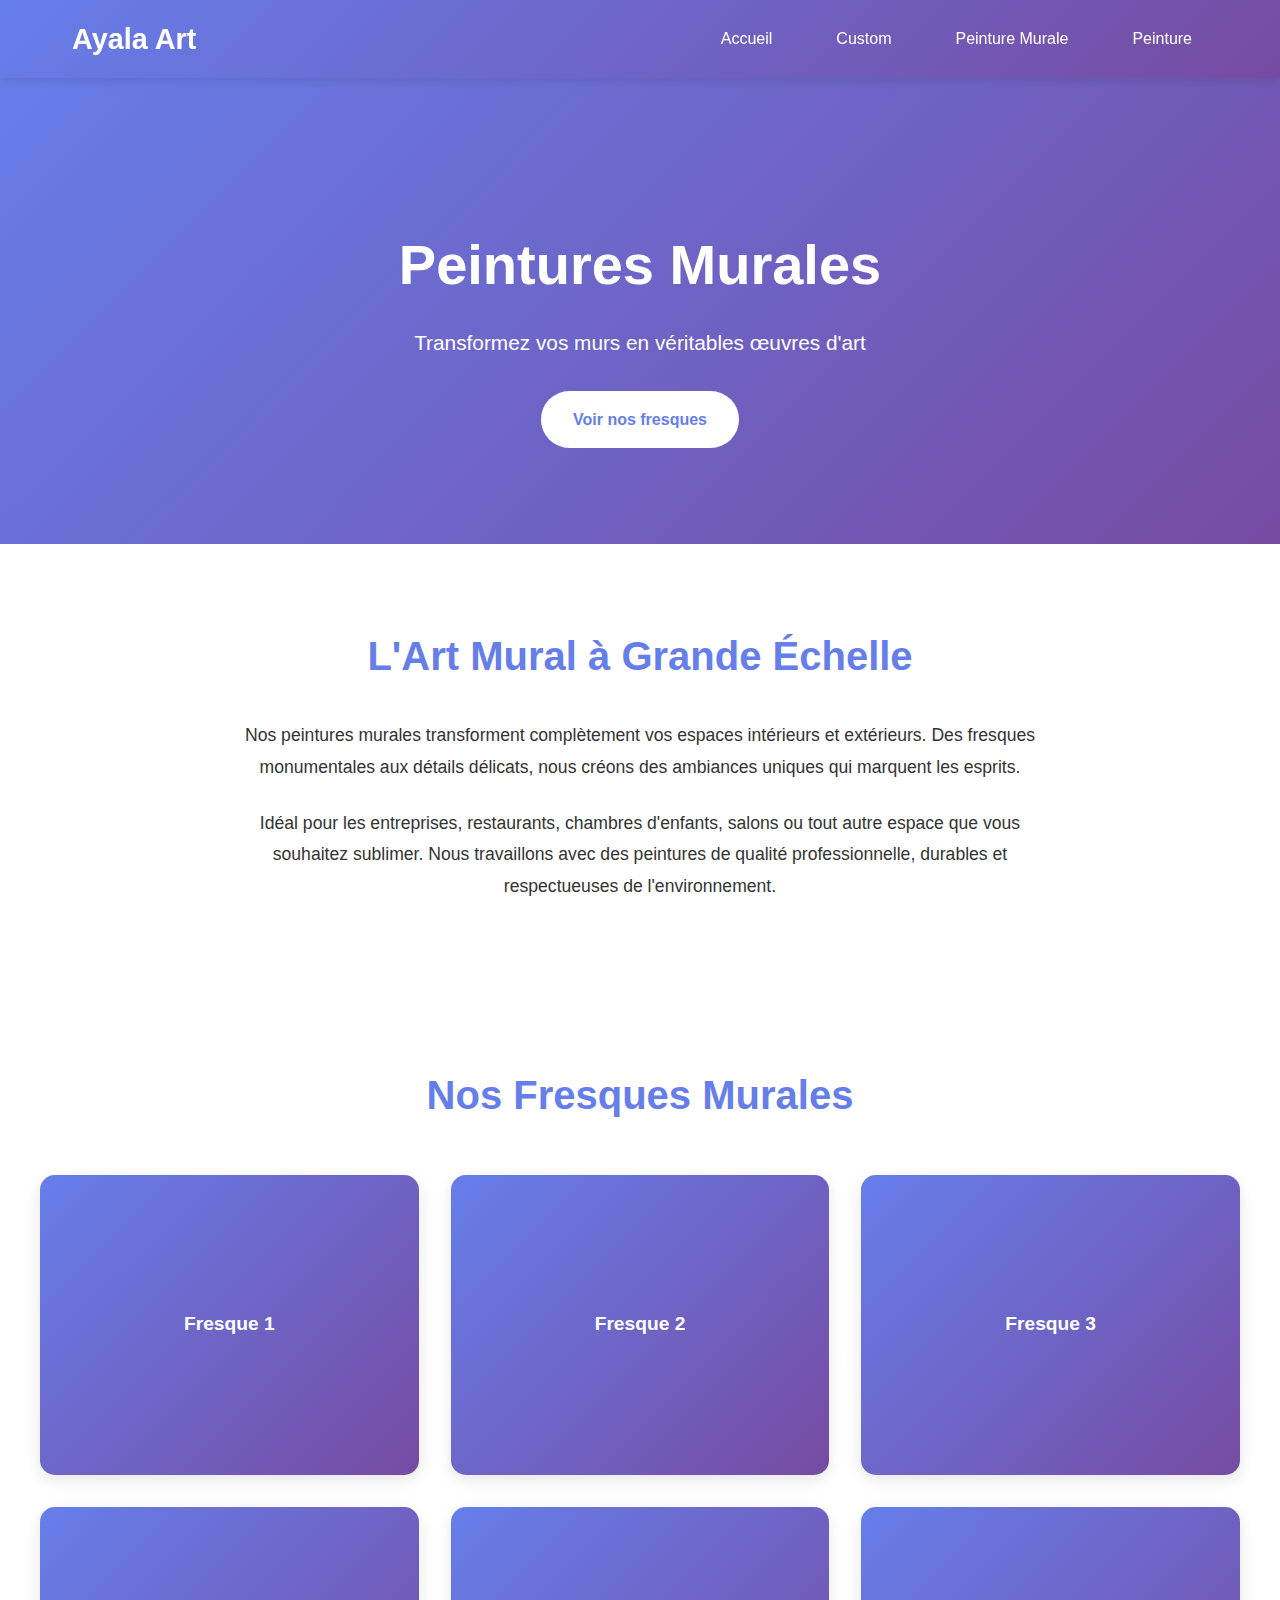
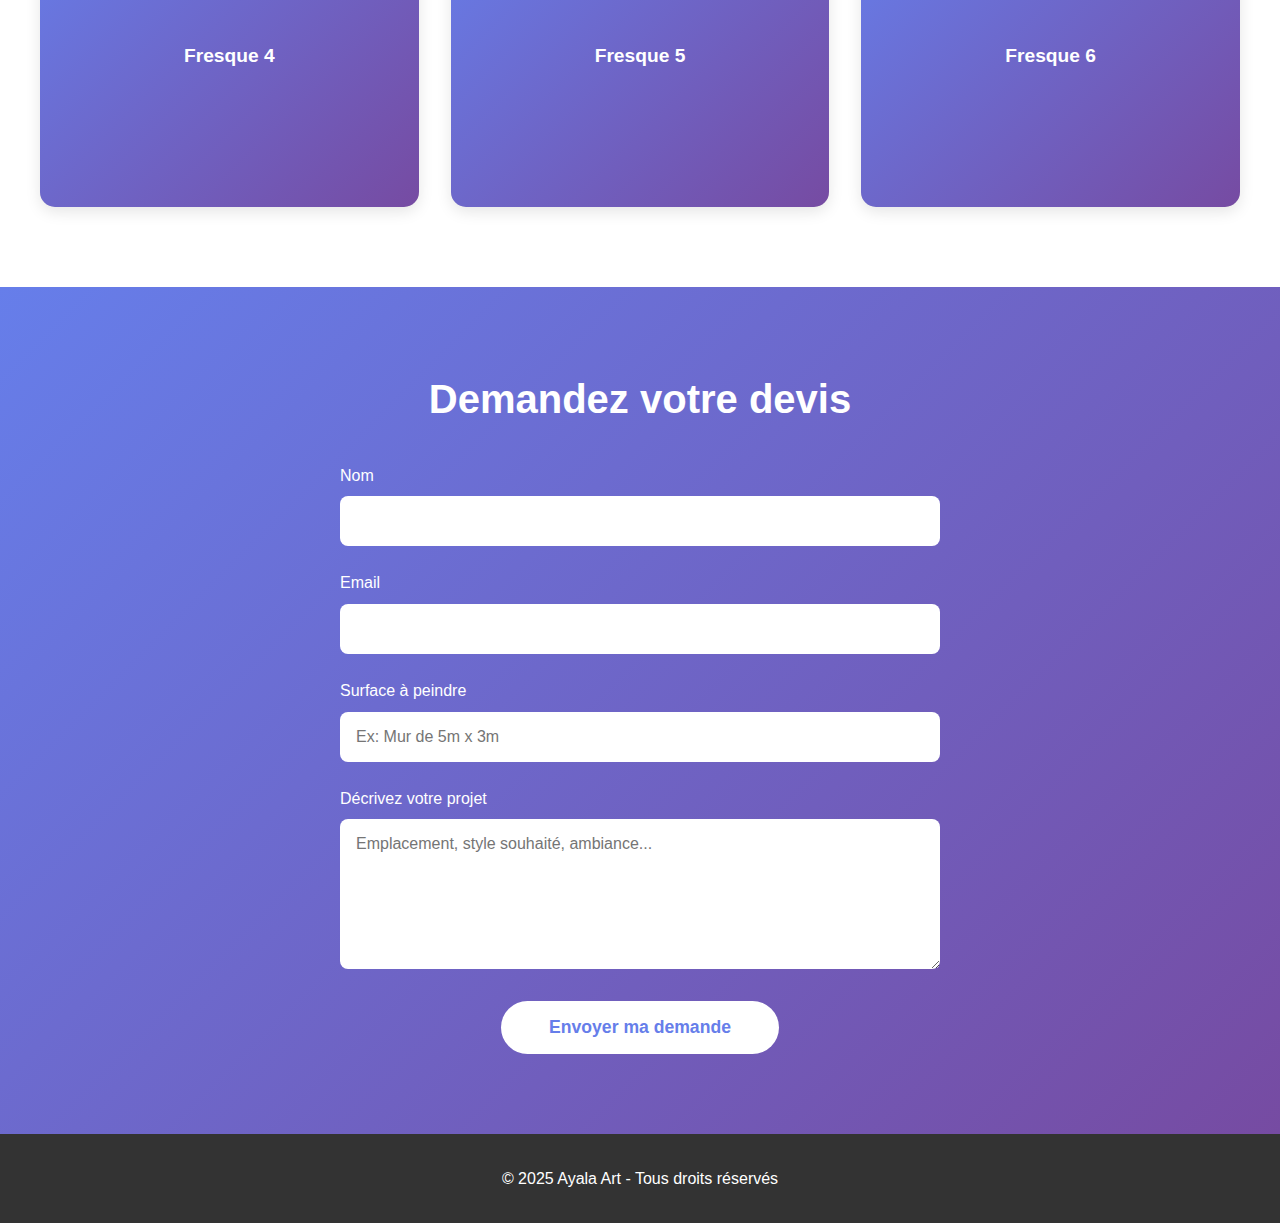
<file: pages/peinture-murale.html>
<!DOCTYPE html>
<html lang="fr">
<head>
    <meta charset="UTF-8">
    <meta name="viewport" content="width=device-width, initial-scale=1.0">
    <title>Peinture Murale - Ayala Art</title>
    <link rel="stylesheet" href="../css/style.css">
</head>
<body>
    <!-- Navigation -->
    <nav>
        <div class="container">
            <a href="../index.html" class="logo">Ayala Art</a>
            <ul>
                <li><a href="../index.html">Accueil</a></li>
                <li><a href="custom.html">Custom</a></li>
                <li><a href="peinture-murale.html">Peinture Murale</a></li>
                <li><a href="peinture.html">Peinture</a></li>
            </ul>
        </div>
    </nav>

    <!-- Hero Section -->
    <section class="hero">
        <h1>Peintures Murales</h1>
        <p>Transformez vos murs en véritables œuvres d'art</p>
        <a href="#galerie" class="btn">Voir nos fresques</a>
    </section>

    <!-- Section Description -->
    <section id="description">
        <div class="container">
            <h2>L'Art Mural à Grande Échelle</h2>
            <div class="about-content">
                <p>
                    Nos peintures murales transforment complètement vos espaces intérieurs et extérieurs. 
                    Des fresques monumentales aux détails délicats, nous créons des ambiances uniques 
                    qui marquent les esprits.
                </p>
                <p style="margin-top: 1.5rem;">
                    Idéal pour les entreprises, restaurants, chambres d'enfants, salons ou tout autre 
                    espace que vous souhaitez sublimer. Nous travaillons avec des peintures de qualité 
                    professionnelle, durables et respectueuses de l'environnement.
                </p>
            </div>
        </div>
    </section>

    <!-- Galerie -->
    <section id="galerie">
        <div class="container">
            <h2>Nos Fresques Murales</h2>
            <div class="gallery-grid">
                <div class="gallery-item">
                    <div class="placeholder">Fresque 1</div>
                    <div class="gallery-overlay">
                        <h3>Paysage Urbain</h3>
                        <p>Fresque murale pour espace commercial</p>
                    </div>
                </div>
                <div class="gallery-item">
                    <div class="placeholder">Fresque 2</div>
                    <div class="gallery-overlay">
                        <h3>Jungle Tropicale</h3>
                        <p>Chambre d'enfant immersive</p>
                    </div>
                </div>
                <div class="gallery-item">
                    <div class="placeholder">Fresque 3</div>
                    <div class="gallery-overlay">
                        <h3>Abstraction Géométrique</h3>
                        <p>Design moderne pour bureau</p>
                    </div>
                </div>
                <div class="gallery-item">
                    <div class="placeholder">Fresque 4</div>
                    <div class="gallery-overlay">
                        <h3>Océan</h3>
                        <p>Fresque murale apaisante</p>
                    </div>
                </div>
                <div class="gallery-item">
                    <div class="placeholder">Fresque 5</div>
                    <div class="gallery-overlay">
                        <h3>Street Art</h3>
                        <p>Graffiti artistique personnalisé</p>
                    </div>
                </div>
                <div class="gallery-item">
                    <div class="placeholder">Fresque 6</div>
                    <div class="gallery-overlay">
                        <h3>Galaxie</h3>
                        <p>Plafond étoilé pour chambre</p>
                    </div>
                </div>
            </div>
        </div>
    </section>

    <!-- Section Contact -->
    <section id="contact">
        <div class="container">
            <h2>Demandez votre devis</h2>
            <form class="contact-form">
                <div class="form-group">
                    <label for="nom">Nom</label>
                    <input type="text" id="nom" name="nom" required>
                </div>
                <div class="form-group">
                    <label for="email">Email</label>
                    <input type="email" id="email" name="email" required>
                </div>
                <div class="form-group">
                    <label for="sujet">Surface à peindre</label>
                    <input type="text" id="sujet" name="sujet" placeholder="Ex: Mur de 5m x 3m" required>
                </div>
                <div class="form-group">
                    <label for="message">Décrivez votre projet</label>
                    <textarea id="message" name="message" placeholder="Emplacement, style souhaité, ambiance..."></textarea>
                </div>
                <div style="text-align: center;">
                    <button type="submit" class="submit-btn">Envoyer ma demande</button>
                </div>
            </form>
        </div>
    </section>

    <!-- Footer -->
    <footer>
        <p>&copy; 2025 Ayala Art - Tous droits réservés</p>
    </footer>

    <script src="../js/script.js"></script>
</body>
</html>
</file>
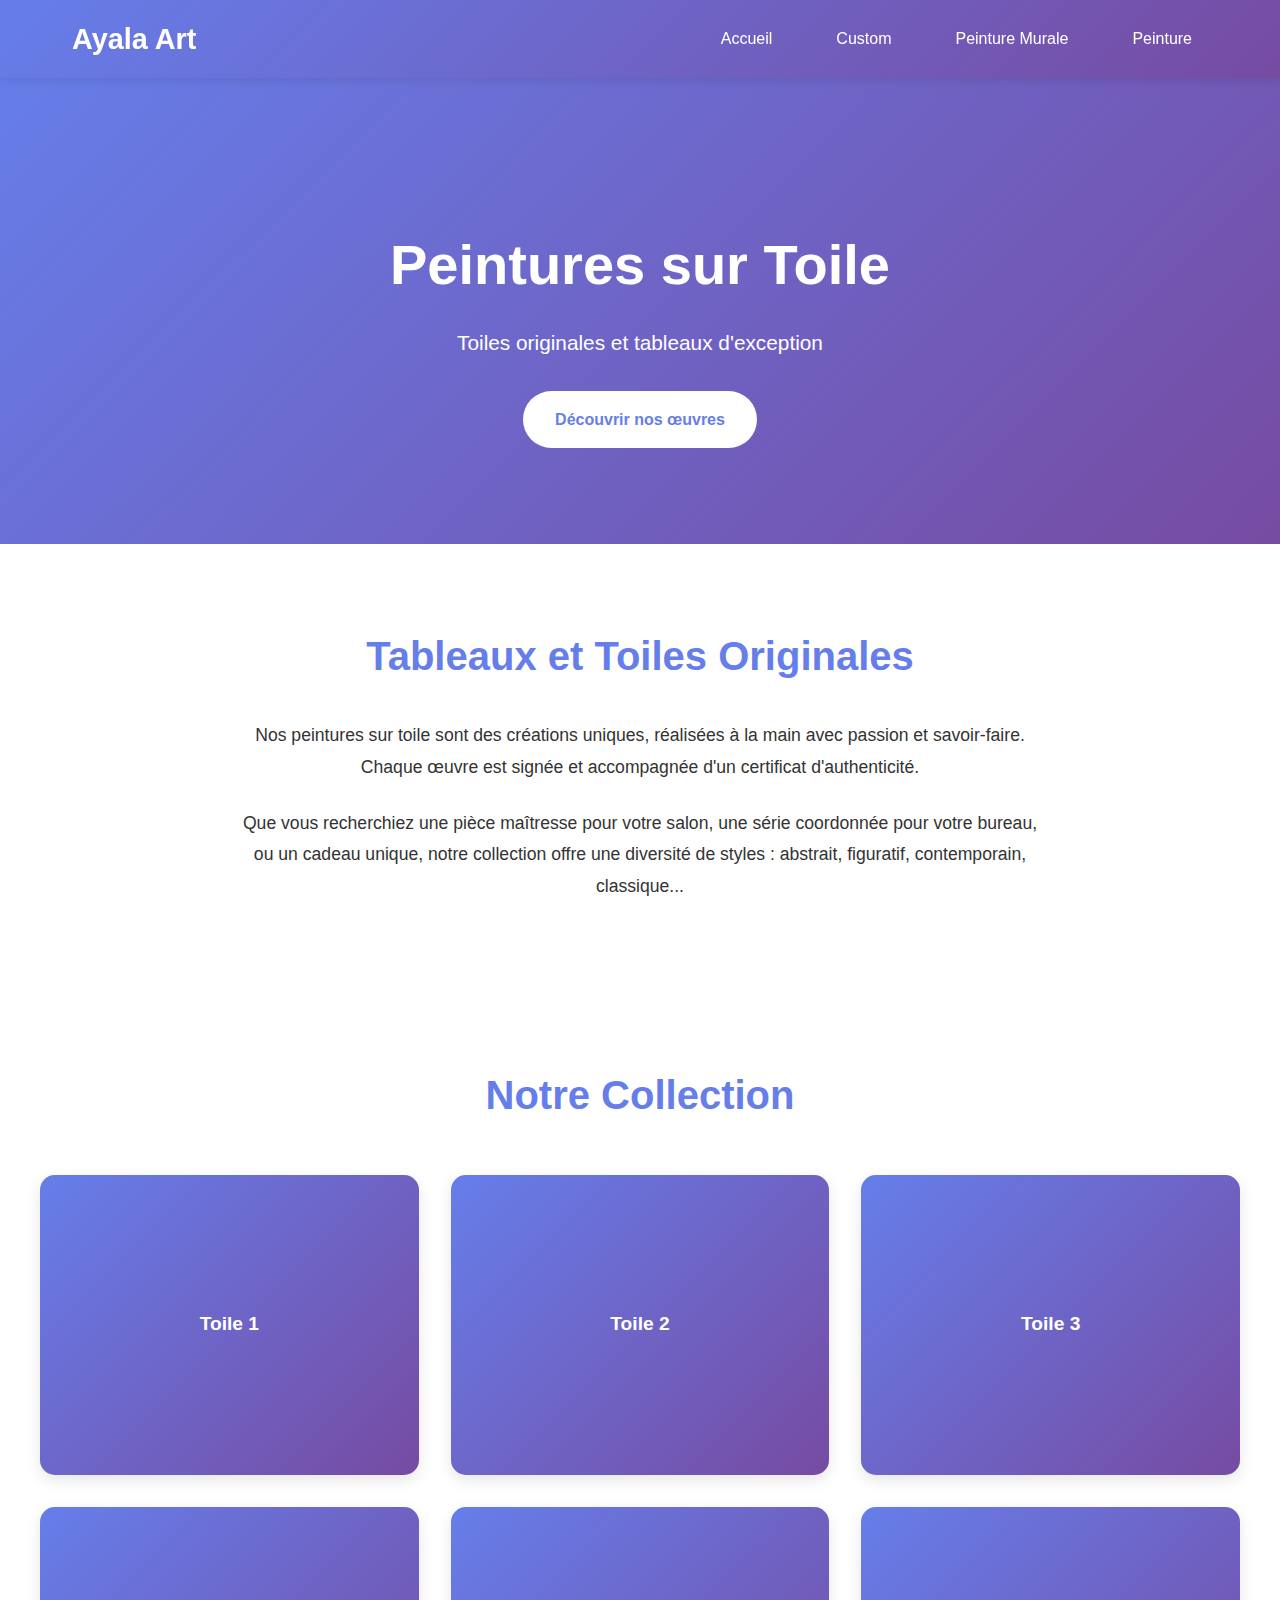
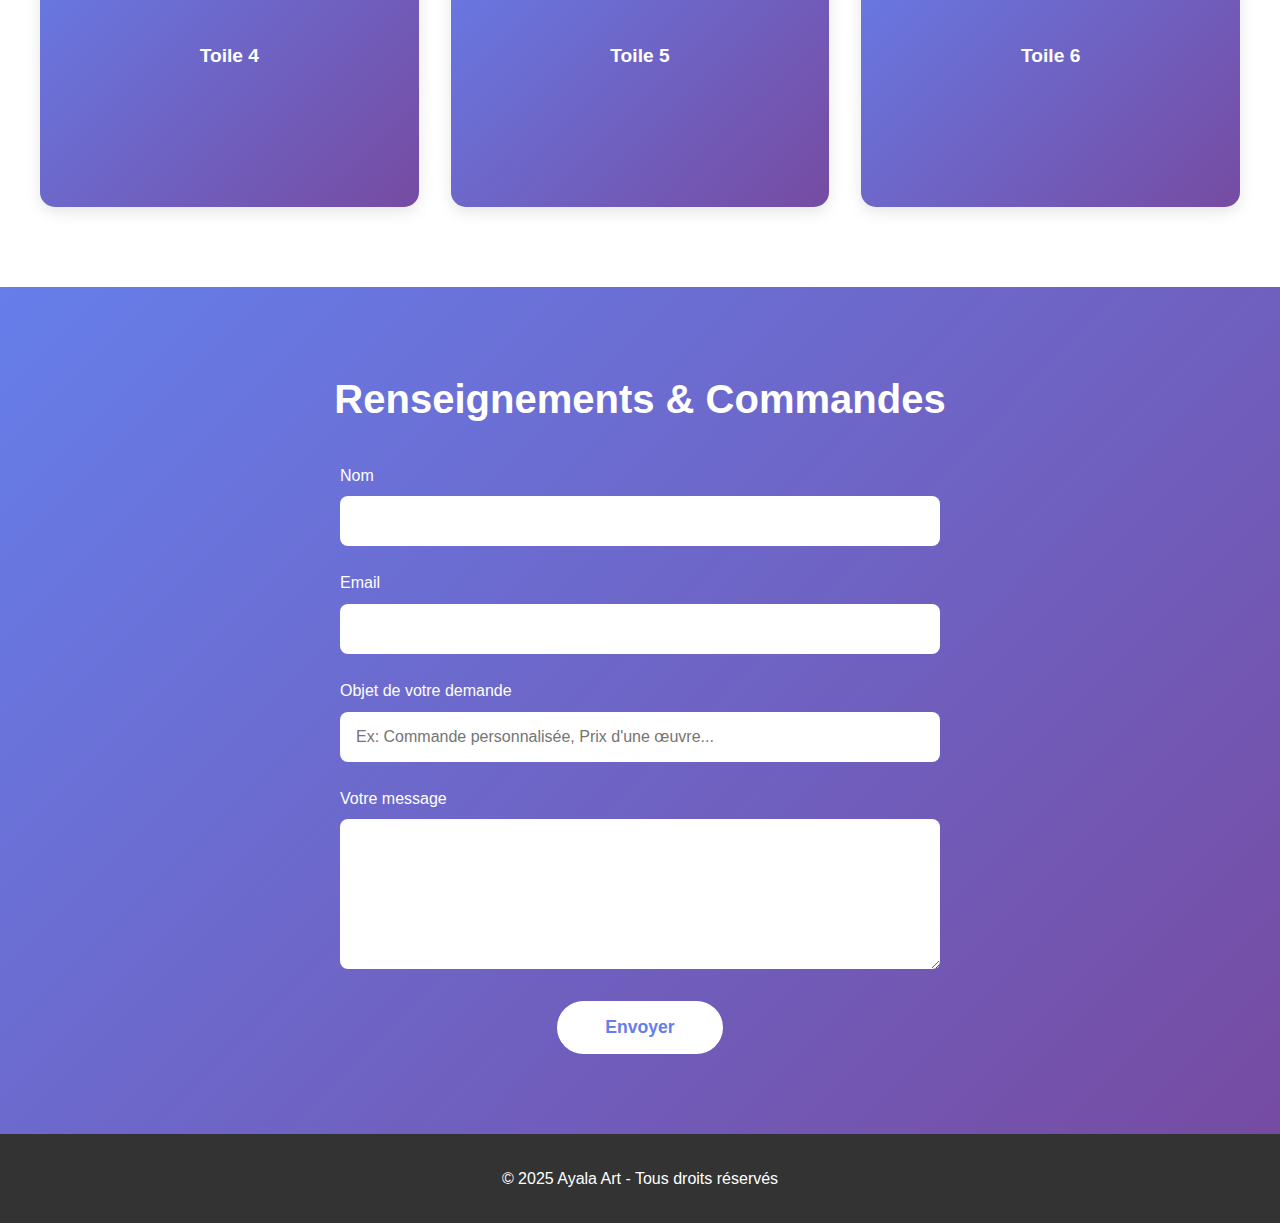
<file: pages/peinture.html>
<!DOCTYPE html>
<html lang="fr">
<head>
    <meta charset="UTF-8">
    <meta name="viewport" content="width=device-width, initial-scale=1.0">
    <title>Peinture - Ayala Art</title>
    <link rel="stylesheet" href="../css/style.css">
</head>
<body>
    <!-- Navigation -->
    <nav>
        <div class="container">
            <a href="../index.html" class="logo">Ayala Art</a>
            <ul>
                <li><a href="../index.html">Accueil</a></li>
                <li><a href="custom.html">Custom</a></li>
                <li><a href="peinture-murale.html">Peinture Murale</a></li>
                <li><a href="peinture.html">Peinture</a></li>
            </ul>
        </div>
    </nav>

    <!-- Hero Section -->
    <section class="hero">
        <h1>Peintures sur Toile</h1>
        <p>Toiles originales et tableaux d'exception</p>
        <a href="#galerie" class="btn">Découvrir nos œuvres</a>
    </section>

    <!-- Section Description -->
    <section id="description">
        <div class="container">
            <h2>Tableaux et Toiles Originales</h2>
            <div class="about-content">
                <p>
                    Nos peintures sur toile sont des créations uniques, réalisées à la main avec passion 
                    et savoir-faire. Chaque œuvre est signée et accompagnée d'un certificat d'authenticité.
                </p>
                <p style="margin-top: 1.5rem;">
                    Que vous recherchiez une pièce maîtresse pour votre salon, une série coordonnée 
                    pour votre bureau, ou un cadeau unique, notre collection offre une diversité de 
                    styles : abstrait, figuratif, contemporain, classique...
                </p>
            </div>
        </div>
    </section>

    <!-- Galerie -->
    <section id="galerie">
        <div class="container">
            <h2>Notre Collection</h2>
            <div class="gallery-grid">
                <div class="gallery-item">
                    <div class="placeholder">Toile 1</div>
                    <div class="gallery-overlay">
                        <h3>Abstraction Colorée</h3>
                        <p>Acrylique sur toile - 100x80cm</p>
                    </div>
                </div>
                <div class="gallery-item">
                    <div class="placeholder">Toile 2</div>
                    <div class="gallery-overlay">
                        <h3>Paysage Moderne</h3>
                        <p>Huile sur toile - 120x90cm</p>
                    </div>
                </div>
                <div class="gallery-item">
                    <div class="placeholder">Toile 3</div>
                    <div class="gallery-overlay">
                        <h3>Portrait Expressif</h3>
                        <p>Technique mixte - 80x60cm</p>
                    </div>
                </div>
                <div class="gallery-item">
                    <div class="placeholder">Toile 4</div>
                    <div class="gallery-overlay">
                        <h3>Nature Morte</h3>
                        <p>Acrylique sur toile - 70x50cm</p>
                    </div>
                </div>
                <div class="gallery-item">
                    <div class="placeholder">Toile 5</div>
                    <div class="gallery-overlay">
                        <h3>Composition Géométrique</h3>
                        <p>Acrylique sur toile - 100x100cm</p>
                    </div>
                </div>
                <div class="gallery-item">
                    <div class="placeholder">Toile 6</div>
                    <div class="gallery-overlay">
                        <h3>Méditerranée</h3>
                        <p>Huile sur toile - 150x100cm</p>
                    </div>
                </div>
            </div>
        </div>
    </section>

    <!-- Section Contact -->
    <section id="contact">
        <div class="container">
            <h2>Renseignements & Commandes</h2>
            <form class="contact-form">
                <div class="form-group">
                    <label for="nom">Nom</label>
                    <input type="text" id="nom" name="nom" required>
                </div>
                <div class="form-group">
                    <label for="email">Email</label>
                    <input type="email" id="email" name="email" required>
                </div>
                <div class="form-group">
                    <label for="sujet">Objet de votre demande</label>
                    <input type="text" id="sujet" name="sujet" placeholder="Ex: Commande personnalisée, Prix d'une œuvre..." required>
                </div>
                <div class="form-group">
                    <label for="message">Votre message</label>
                    <textarea id="message" name="message" required></textarea>
                </div>
                <div style="text-align: center;">
                    <button type="submit" class="submit-btn">Envoyer</button>
                </div>
            </form>
        </div>
    </section>

    <!-- Footer -->
    <footer>
        <p>&copy; 2025 Ayala Art - Tous droits réservés</p>
    </footer>

    <script src="../js/script.js"></script>
</body>
</html>
</file>
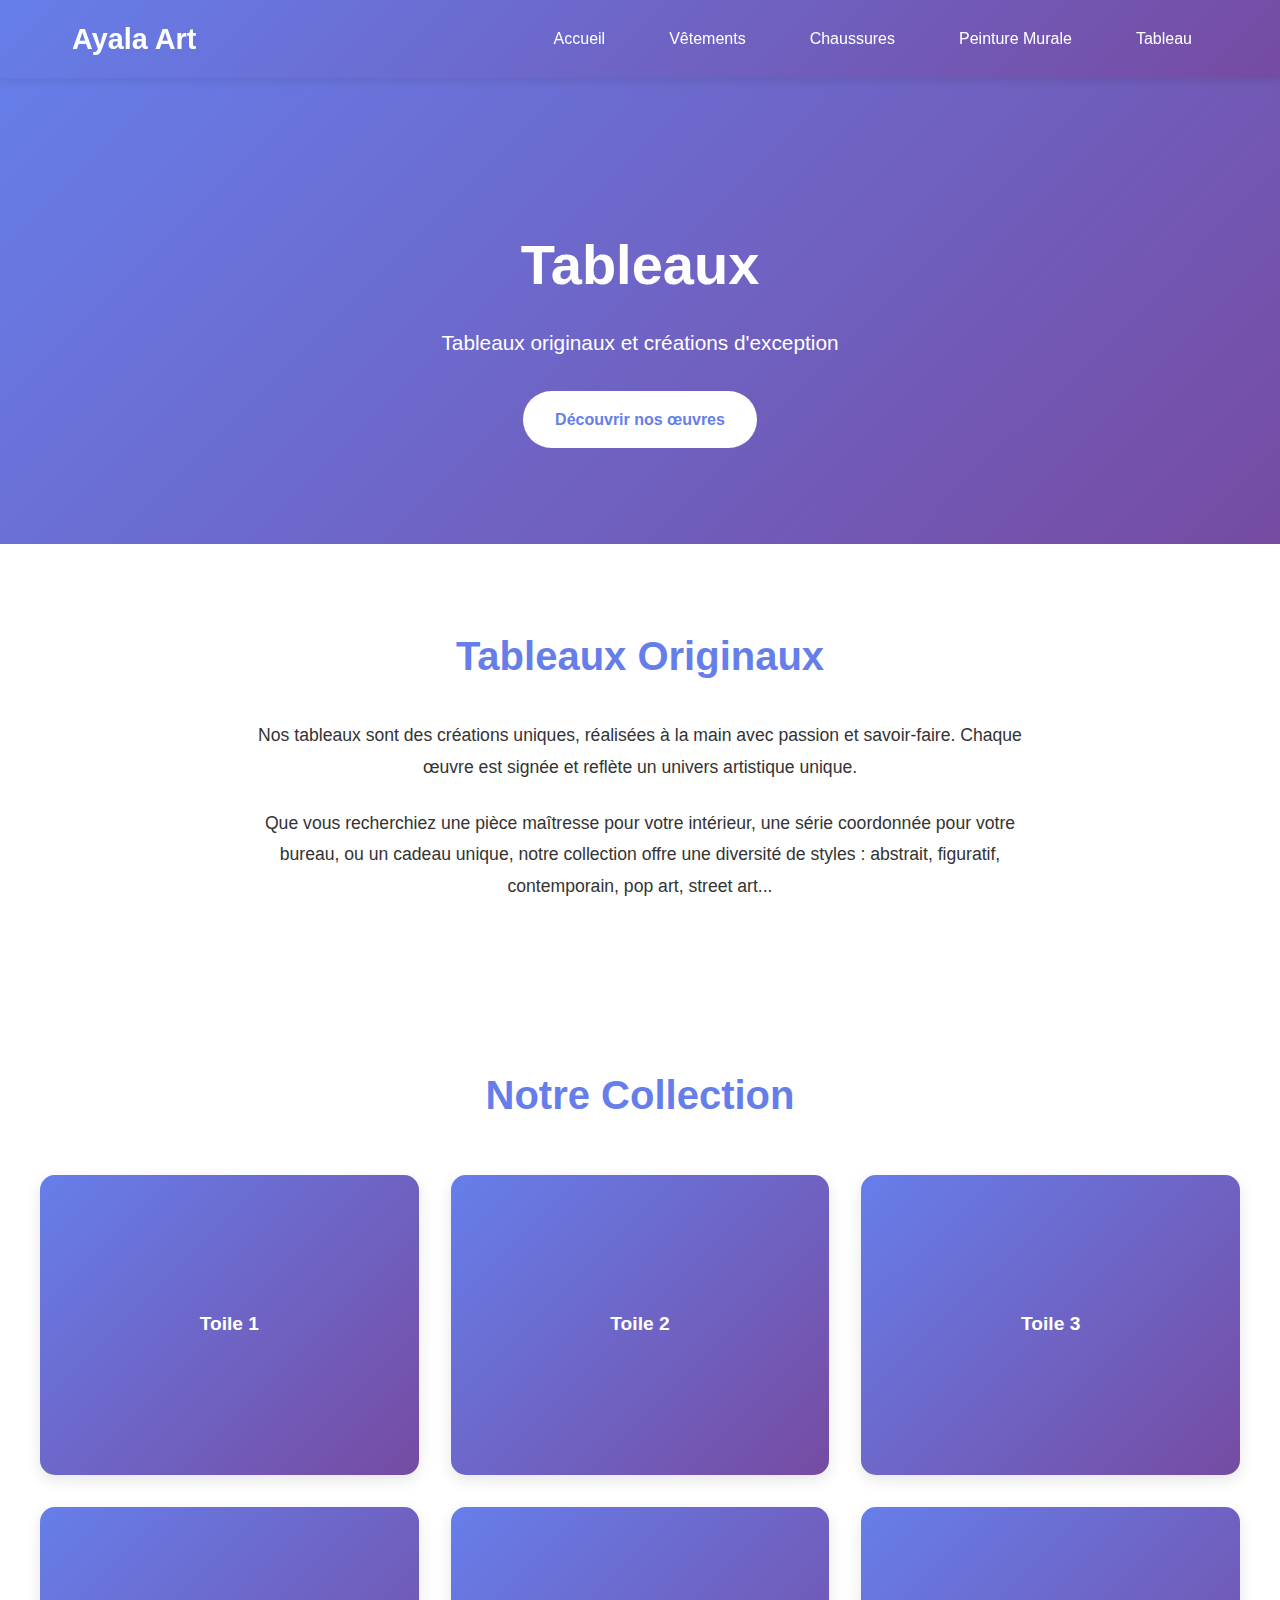
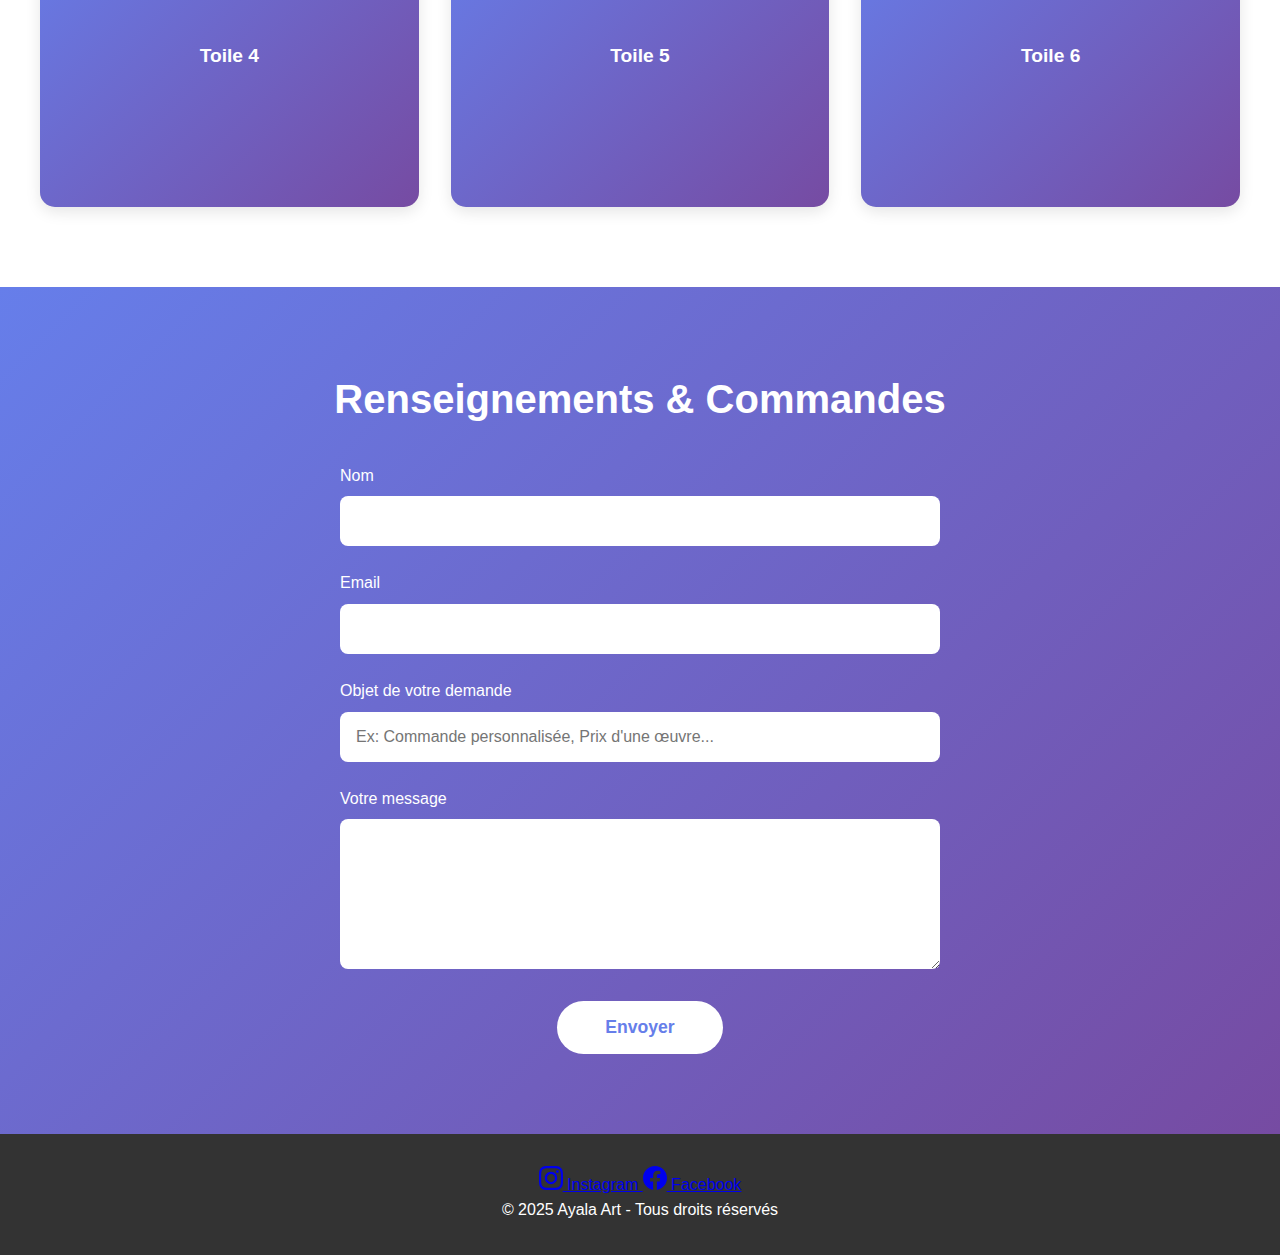
<file: pages/tableau.html>
<!DOCTYPE html>
<html lang="fr">
<head>
    <meta charset="UTF-8">
    <meta name="viewport" content="width=device-width, initial-scale=1.0">
    <title>Tableau - Ayala Art</title>
    <link rel="stylesheet" href="../css/style.css">
</head>
<body>
    <!-- Navigation -->
    <nav>
        <div class="container">
            <a href="../index.html" class="logo">Ayala Art</a>
            <ul>
                <li><a href="../index.html">Accueil</a></li>
                <li><a href="vetements.html">Vêtements</a></li>
                <li><a href="chaussures.html">Chaussures</a></li>
                <li><a href="peinture-murale.html">Peinture Murale</a></li>
                <li><a href="tableau.html">Tableau</a></li>
            </ul>
        </div>
    </nav>

    <!-- Hero Section -->
    <section class="hero">
        <h1>Tableaux</h1>
        <p>Tableaux originaux et créations d'exception</p>
        <a href="#galerie" class="btn">Découvrir nos œuvres</a>
    </section>

    <!-- Section Description -->
    <section id="description">
        <div class="container">
            <h2>Tableaux Originaux</h2>
            <div class="about-content">
                <p>
                    Nos tableaux sont des créations uniques, réalisées à la main avec passion 
                    et savoir-faire. Chaque œuvre est signée et reflète un univers artistique unique.
                </p>
                <p style="margin-top: 1.5rem;">
                    Que vous recherchiez une pièce maîtresse pour votre intérieur, une série coordonnée 
                    pour votre bureau, ou un cadeau unique, notre collection offre une diversité de 
                    styles : abstrait, figuratif, contemporain, pop art, street art...
                </p>
            </div>
        </div>
    </section>

    <!-- Galerie -->
    <section id="galerie">
        <div class="container">
            <h2>Notre Collection</h2>
            <div class="gallery-grid">
                <div class="gallery-item">
                    <div class="placeholder">Toile 1</div>
                    <div class="gallery-overlay">
                        <h3>Abstraction Colorée</h3>
                        <p>Acrylique sur toile - 100x80cm</p>
                    </div>
                </div>
                <div class="gallery-item">
                    <div class="placeholder">Toile 2</div>
                    <div class="gallery-overlay">
                        <h3>Paysage Moderne</h3>
                        <p>Huile sur toile - 120x90cm</p>
                    </div>
                </div>
                <div class="gallery-item">
                    <div class="placeholder">Toile 3</div>
                    <div class="gallery-overlay">
                        <h3>Portrait Expressif</h3>
                        <p>Technique mixte - 80x60cm</p>
                    </div>
                </div>
                <div class="gallery-item">
                    <div class="placeholder">Toile 4</div>
                    <div class="gallery-overlay">
                        <h3>Nature Morte</h3>
                        <p>Acrylique sur toile - 70x50cm</p>
                    </div>
                </div>
                <div class="gallery-item">
                    <div class="placeholder">Toile 5</div>
                    <div class="gallery-overlay">
                        <h3>Composition Géométrique</h3>
                        <p>Acrylique sur toile - 100x100cm</p>
                    </div>
                </div>
                <div class="gallery-item">
                    <div class="placeholder">Toile 6</div>
                    <div class="gallery-overlay">
                        <h3>Méditerranée</h3>
                        <p>Huile sur toile - 150x100cm</p>
                    </div>
                </div>
            </div>
        </div>
    </section>

    <!-- Section Contact -->
    <section id="contact">
        <div class="container">
            <h2>Renseignements & Commandes</h2>
            <form class="contact-form">
                <div class="form-group">
                    <label for="nom">Nom</label>
                    <input type="text" id="nom" name="nom" required>
                </div>
                <div class="form-group">
                    <label for="email">Email</label>
                    <input type="email" id="email" name="email" required>
                </div>
                <div class="form-group">
                    <label for="sujet">Objet de votre demande</label>
                    <input type="text" id="sujet" name="sujet" placeholder="Ex: Commande personnalisée, Prix d'une œuvre..." required>
                </div>
                <div class="form-group">
                    <label for="message">Votre message</label>
                    <textarea id="message" name="message" required></textarea>
                </div>
                <div style="text-align: center;">
                    <button type="submit" class="submit-btn">Envoyer</button>
                </div>
            </form>
        </div>
    </section>

    <!-- Footer -->
    <footer>
        <div class="footer-content">
            <div class="footer-social">
                <a href="https://www.instagram.com/ayalaguez_creations" target="_blank" class="social-link">
                    <svg width="24" height="24" fill="currentColor" viewBox="0 0 24 24">
                        <path d="M12 2.163c3.204 0 3.584.012 4.85.07 3.252.148 4.771 1.691 4.919 4.919.058 1.265.069 1.645.069 4.849 0 3.205-.012 3.584-.069 4.849-.149 3.225-1.664 4.771-4.919 4.919-1.266.058-1.644.07-4.85.07-3.204 0-3.584-.012-4.849-.07-3.26-.149-4.771-1.699-4.919-4.92-.058-1.265-.07-1.644-.07-4.849 0-3.204.013-3.583.07-4.849.149-3.227 1.664-4.771 4.919-4.919 1.266-.057 1.645-.069 4.849-.069zm0-2.163c-3.259 0-3.667.014-4.947.072-4.358.2-6.78 2.618-6.98 6.98-.059 1.281-.073 1.689-.073 4.948 0 3.259.014 3.668.072 4.948.2 4.358 2.618 6.78 6.98 6.98 1.281.058 1.689.072 4.948.072 3.259 0 3.668-.014 4.948-.072 4.354-.2 6.782-2.618 6.979-6.98.059-1.28.073-1.689.073-4.948 0-3.259-.014-3.667-.072-4.947-.196-4.354-2.617-6.78-6.979-6.98-1.281-.059-1.69-.073-4.949-.073zm0 5.838c-3.403 0-6.162 2.759-6.162 6.162s2.759 6.163 6.162 6.163 6.162-2.759 6.162-6.163c0-3.403-2.759-6.162-6.162-6.162zm0 10.162c-2.209 0-4-1.79-4-4 0-2.209 1.791-4 4-4s4 1.791 4 4c0 2.21-1.791 4-4 4zm6.406-11.845c-.796 0-1.441.645-1.441 1.44s.645 1.44 1.441 1.44c.795 0 1.439-.645 1.439-1.44s-.644-1.44-1.439-1.44z"/>
                    </svg>
                    Instagram
                </a>
                <a href="https://www.facebook.com/ayala.art" target="_blank" class="social-link">
                    <svg width="24" height="24" fill="currentColor" viewBox="0 0 24 24">
                        <path d="M24 12.073c0-6.627-5.373-12-12-12s-12 5.373-12 12c0 5.99 4.388 10.954 10.125 11.854v-8.385H7.078v-3.47h3.047V9.43c0-3.007 1.792-4.669 4.533-4.669 1.312 0 2.686.235 2.686.235v2.953H15.83c-1.491 0-1.956.925-1.956 1.874v2.25h3.328l-.532 3.47h-2.796v8.385C19.612 23.027 24 18.062 24 12.073z"/>
                    </svg>
                    Facebook
                </a>
            </div>
            <p>&copy; 2025 Ayala Art - Tous droits réservés</p>
        </div>
    </footer>

    <script src="../js/script.js"></script>
</body>
</html>
</file>
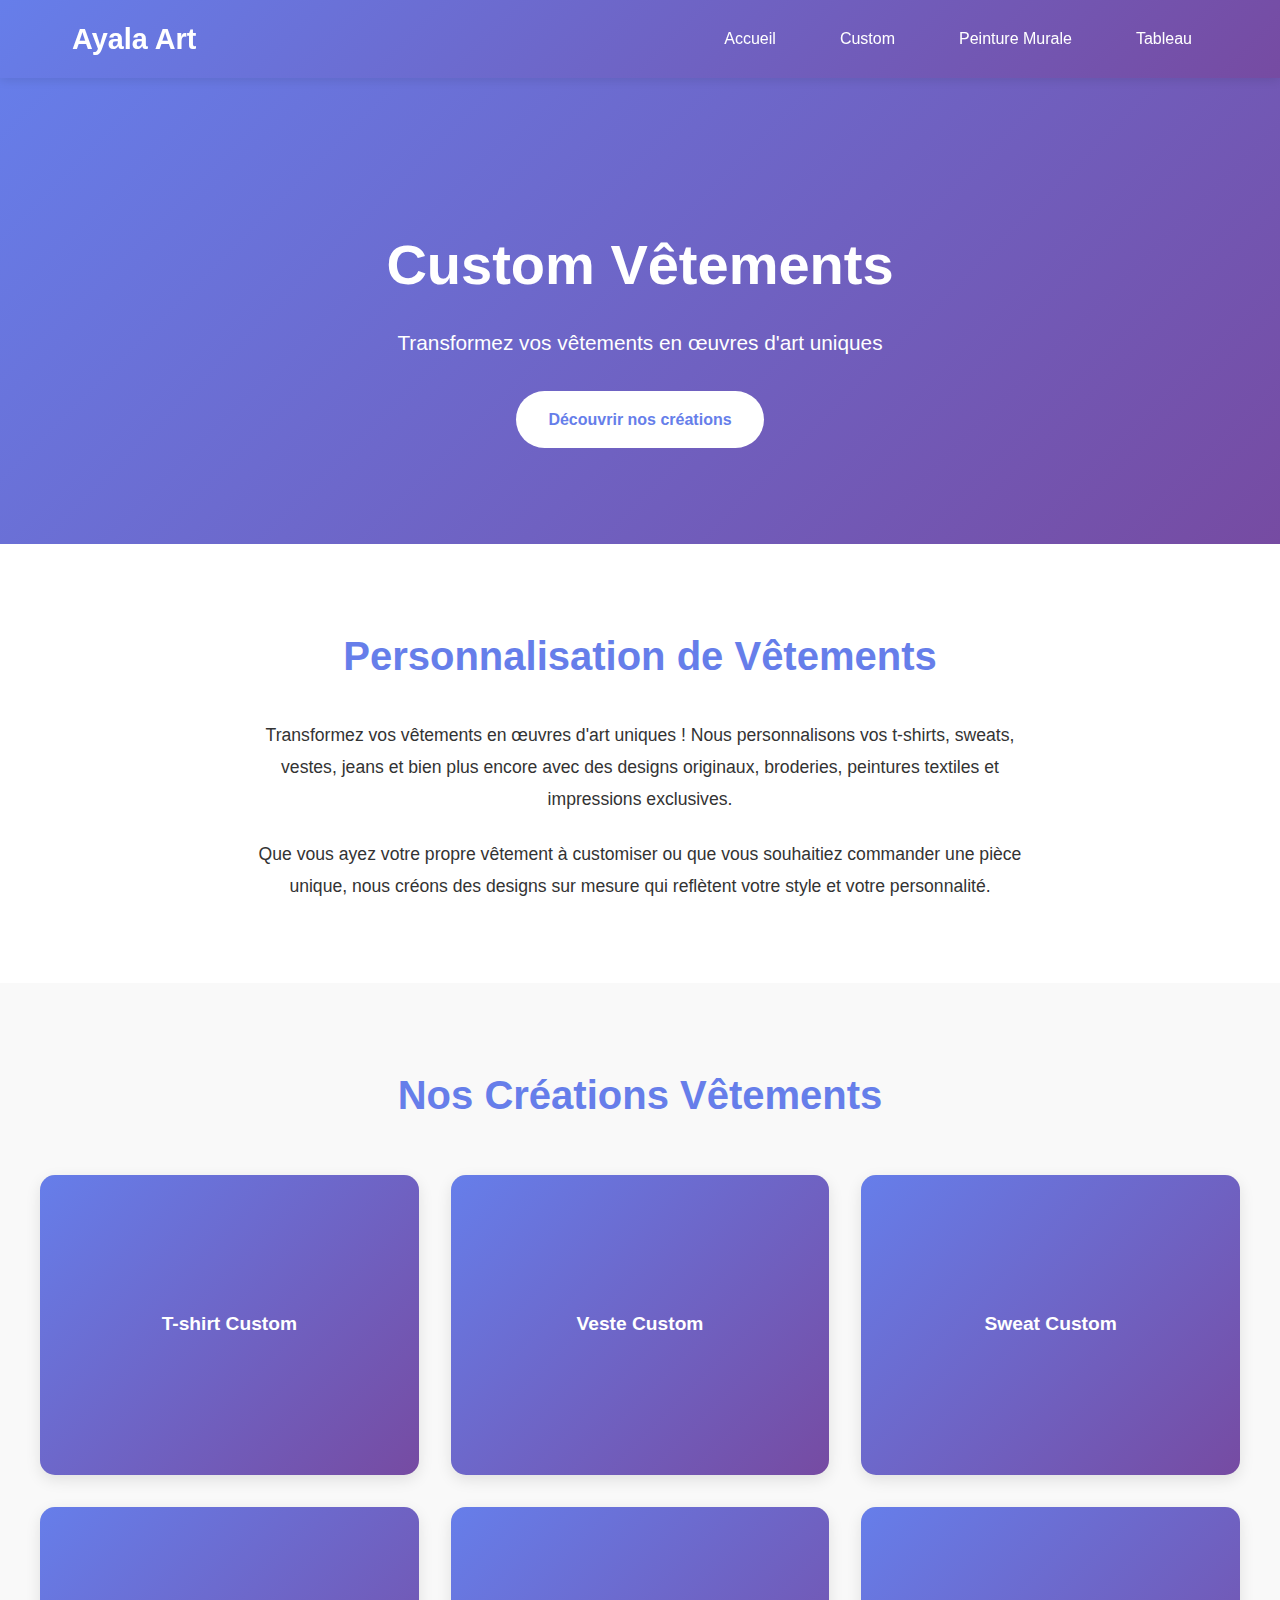
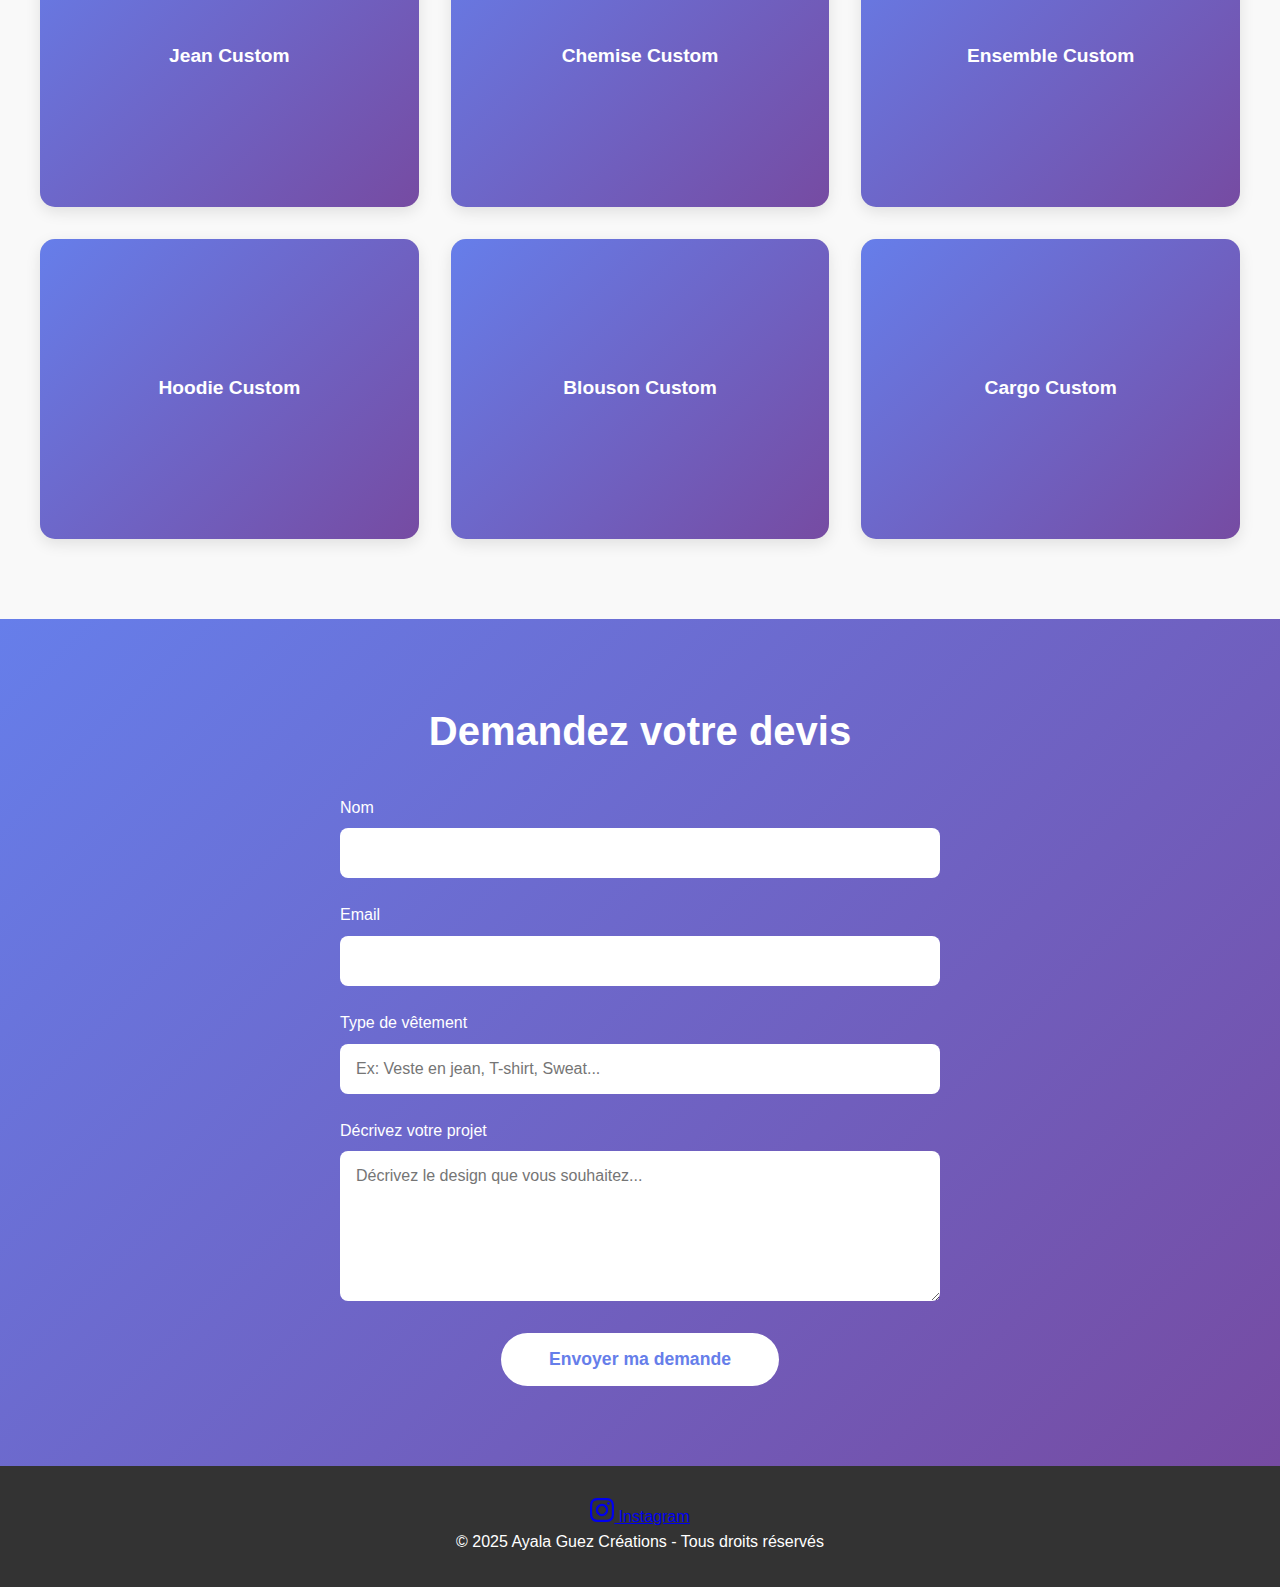
<file: pages/vetements.html>
<!DOCTYPE html>
<html lang="fr">
<head>
    <meta charset="UTF-8">
    <meta name="viewport" content="width=device-width, initial-scale=1.0">
    <title>Custom Vêtements - Ayala Guez Créations</title>
    <link rel="stylesheet" href="../css/style.css">
</head>
<body>
    <!-- Navigation -->
    <nav>
        <div class="container">
            <a href="../index.html" class="logo">Ayala Art</a>
            <ul>
                <li><a href="../index.html">Accueil</a></li>
                <li><a href="custom.html">Custom</a></li>
                <li><a href="peinture-murale.html">Peinture Murale</a></li>
                <li><a href="tableau.html">Tableau</a></li>
            </ul>
        </div>
    </nav>

    <!-- Hero Section -->
    <section class="hero">
        <h1>Custom Vêtements</h1>
        <p>Transformez vos vêtements en œuvres d'art uniques</p>
        <a href="#galerie" class="btn">Découvrir nos créations</a>
    </section>

    <!-- Section Description -->
    <section id="description">
        <div class="container">
            <h2>Personnalisation de Vêtements</h2>
            <div class="about-content">
                <p>
                    Transformez vos vêtements en œuvres d'art uniques ! Nous personnalisons vos 
                    t-shirts, sweats, vestes, jeans et bien plus encore avec des designs originaux, 
                    broderies, peintures textiles et impressions exclusives.
                </p>
                <p style="margin-top: 1.5rem;">
                    Que vous ayez votre propre vêtement à customiser ou que vous souhaitiez commander 
                    une pièce unique, nous créons des designs sur mesure qui reflètent votre style 
                    et votre personnalité.
                </p>
            </div>
        </div>
    </section>

    <!-- Galerie -->
    <section id="galerie" style="background: #f9f9f9;">
        <div class="container">
            <h2>Nos Créations Vêtements</h2>
            <div class="gallery-grid">
                <div class="gallery-item">
                    <div class="placeholder">T-shirt Custom</div>
                    <div class="gallery-overlay">
                        <h3>T-shirt Personnalisé</h3>
                        <p>Design original peint à la main</p>
                    </div>
                </div>
                <div class="gallery-item">
                    <div class="placeholder">Veste Custom</div>
                    <div class="gallery-overlay">
                        <h3>Veste en Jean</h3>
                        <p>Broderie et peinture sur mesure</p>
                    </div>
                </div>
                <div class="gallery-item">
                    <div class="placeholder">Sweat Custom</div>
                    <div class="gallery-overlay">
                        <h3>Sweat à Capuche</h3>
                        <p>Design unique et coloré</p>
                    </div>
                </div>
                <div class="gallery-item">
                    <div class="placeholder">Jean Custom</div>
                    <div class="gallery-overlay">
                        <h3>Jean Personnalisé</h3>
                        <p>Peinture et déchirures artistiques</p>
                    </div>
                </div>
                <div class="gallery-item">
                    <div class="placeholder">Chemise Custom</div>
                    <div class="gallery-overlay">
                        <h3>Chemise Artistique</h3>
                        <p>Motifs exclusifs</p>
                    </div>
                </div>
                <div class="gallery-item">
                    <div class="placeholder">Ensemble Custom</div>
                    <div class="gallery-overlay">
                        <h3>Set Complet</h3>
                        <p>Coordination parfaite</p>
                    </div>
                </div>
                <div class="gallery-item">
                    <div class="placeholder">Hoodie Custom</div>
                    <div class="gallery-overlay">
                        <h3>Hoodie Oversize</h3>
                        <p>Design streetwear</p>
                    </div>
                </div>
                <div class="gallery-item">
                    <div class="placeholder">Blouson Custom</div>
                    <div class="gallery-overlay">
                        <h3>Blouson Aviateur</h3>
                        <p>Patchs et broderies</p>
                    </div>
                </div>
                <div class="gallery-item">
                    <div class="placeholder">Cargo Custom</div>
                    <div class="gallery-overlay">
                        <h3>Pantalon Cargo</h3>
                        <p>Style militaire revisité</p>
                    </div>
                </div>
            </div>
        </div>
    </section>

    <!-- Section Contact -->
    <section id="contact">
        <div class="container">
            <h2>Demandez votre devis</h2>
            <form class="contact-form">
                <div class="form-group">
                    <label for="nom">Nom</label>
                    <input type="text" id="nom" name="nom" required>
                </div>
                <div class="form-group">
                    <label for="email">Email</label>
                    <input type="email" id="email" name="email" required>
                </div>
                <div class="form-group">
                    <label for="sujet">Type de vêtement</label>
                    <input type="text" id="sujet" name="sujet" placeholder="Ex: Veste en jean, T-shirt, Sweat..." required>
                </div>
                <div class="form-group">
                    <label for="message">Décrivez votre projet</label>
                    <textarea id="message" name="message" placeholder="Décrivez le design que vous souhaitez..." required></textarea>
                </div>
                <div style="text-align: center;">
                    <button type="submit" class="submit-btn">Envoyer ma demande</button>
                </div>
            </form>
        </div>
    </section>

    <!-- Footer -->
    <footer>
        <div class="footer-content">
            <div class="footer-social">
                <a href="https://www.instagram.com/ayalaguez_creations?igsh=cnQ1Z2k1azNzZ2Ix&utm_source=qr" target="_blank" class="social-link">
                    <svg width="24" height="24" fill="currentColor" viewBox="0 0 24 24">
                        <path d="M12 2.163c3.204 0 3.584.012 4.85.07 3.252.148 4.771 1.691 4.919 4.919.058 1.265.069 1.645.069 4.849 0 3.205-.012 3.584-.069 4.849-.149 3.225-1.664 4.771-4.919 4.919-1.266.058-1.644.07-4.85.07-3.204 0-3.584-.012-4.849-.07-3.26-.149-4.771-1.699-4.919-4.92-.058-1.265-.07-1.644-.07-4.849 0-3.204.013-3.583.07-4.849.149-3.227 1.664-4.771 4.919-4.919 1.266-.057 1.645-.069 4.849-.069zm0-2.163c-3.259 0-3.667.014-4.947.072-4.358.2-6.78 2.618-6.98 6.98-.059 1.281-.073 1.689-.073 4.948 0 3.259.014 3.668.072 4.948.2 4.358 2.618 6.78 6.98 6.98 1.281.058 1.689.072 4.948.072 3.259 0 3.668-.014 4.948-.072 4.354-.2 6.782-2.618 6.979-6.98.059-1.28.073-1.689.073-4.948 0-3.259-.014-3.667-.072-4.947-.196-4.354-2.617-6.78-6.979-6.98-1.281-.059-1.69-.073-4.949-.073zm0 5.838c-3.403 0-6.162 2.759-6.162 6.162s2.759 6.163 6.162 6.163 6.162-2.759 6.162-6.163c0-3.403-2.759-6.162-6.162-6.162zm0 10.162c-2.209 0-4-1.79-4-4 0-2.209 1.791-4 4-4s4 1.791 4 4c0 2.21-1.791 4-4 4zm6.406-11.845c-.796 0-1.441.645-1.441 1.44s.645 1.44 1.441 1.44c.795 0 1.439-.645 1.439-1.44s-.644-1.44-1.439-1.44z"/>
                    </svg>
                    Instagram
                </a>
               
            </div>
            <p>&copy; 2025 Ayala Guez Créations - Tous droits réservés</p>
        </div>
    </footer>

    <script src="../js/script.js"></script>
</body>
</html>
</file>
<file: css/style.css>
* {
    margin: 0;
    padding: 0;
    box-sizing: border-box;
}

body {
    font-family: 'Segoe UI', Tahoma, Geneva, Verdana, sans-serif;
    line-height: 1.6;
    color: #333;
}

/* Navigation */
nav {
    background: linear-gradient(135deg, #667eea 0%, #764ba2 100%);
    padding: 1rem 0;
    position: fixed;
    width: 100%;
    top: 0;
    z-index: 1000;
    box-shadow: 0 2px 10px rgba(0,0,0,0.1);
}

nav .container {
    max-width: 1200px;
    margin: 0 auto;
    padding: 0 2rem;
    display: flex;
    justify-content: space-between;
    align-items: center;
}

nav .logo {
    font-size: 1.8rem;
    font-weight: bold;
    color: white;
    text-decoration: none;
}

nav ul {
    list-style: none;
    display: flex;
    gap: 2rem;
}

nav ul li a {
    color: white;
    text-decoration: none;
    font-weight: 500;
    transition: all 0.3s ease;
    padding: 0.5rem 1rem;
    border-radius: 5px;
}

nav ul li a:hover {
    background: rgba(255,255,255,0.2);
}

/* Hero Section */
.hero {
    background: linear-gradient(135deg, #667eea 0%, #764ba2 100%);
    color: white;
    padding: 10rem 2rem 6rem;
    text-align: center;
    margin-top: 60px;
}

.hero h1 {
    font-size: 3.5rem;
    margin-bottom: 1rem;
    animation: fadeInUp 1s ease;
}

.hero p {
    font-size: 1.3rem;
    margin-bottom: 2rem;
    animation: fadeInUp 1.2s ease;
}

.btn {
    display: inline-block;
    padding: 1rem 2rem;
    background: white;
    color: #667eea;
    text-decoration: none;
    border-radius: 50px;
    font-weight: bold;
    transition: all 0.3s ease;
    animation: fadeInUp 1.4s ease;
}

.btn:hover {
    transform: translateY(-3px);
    box-shadow: 0 10px 20px rgba(0,0,0,0.2);
}

/* Section générale */
section {
    padding: 5rem 2rem;
}

.container {
    max-width: 1200px;
    margin: 0 auto;
}

h2 {
    font-size: 2.5rem;
    margin-bottom: 2rem;
    text-align: center;
    color: #667eea;
}

/* Section À propos */
#a-propos {
    background: #f9f9f9;
}

.about-content {
    max-width: 800px;
    margin: 0 auto;
    text-align: center;
    font-size: 1.1rem;
    line-height: 1.8;
}

/* Galerie */
.gallery-grid {
    display: grid;
    grid-template-columns: repeat(auto-fit, minmax(300px, 1fr));
    gap: 2rem;
    margin-top: 3rem;
}

.gallery-item {
    position: relative;
    overflow: hidden;
    border-radius: 15px;
    box-shadow: 0 5px 15px rgba(0,0,0,0.1);
    transition: all 0.3s ease;
    background: #e0e0e0;
    height: 300px;
    display: flex;
    align-items: center;
    justify-content: center;
}

.gallery-item:hover {
    transform: translateY(-10px);
    box-shadow: 0 15px 30px rgba(0,0,0,0.2);
}

.gallery-item img {
    width: 100%;
    height: 100%;
    object-fit: cover;
}

.gallery-overlay {
    position: absolute;
    bottom: 0;
    left: 0;
    right: 0;
    background: linear-gradient(to top, rgba(102,126,234,0.9), transparent);
    padding: 2rem;
    transform: translateY(100%);
    transition: all 0.3s ease;
}

.gallery-item:hover .gallery-overlay {
    transform: translateY(0);
}

.gallery-overlay h3 {
    color: white;
    font-size: 1.5rem;
    margin-bottom: 0.5rem;
}

.gallery-overlay p {
    color: white;
    font-size: 0.9rem;
}

/* Placeholder pour images */
.placeholder {
    width: 100%;
    height: 100%;
    background: linear-gradient(135deg, #667eea 0%, #764ba2 100%);
    display: flex;
    align-items: center;
    justify-content: center;
    color: white;
    font-size: 1.2rem;
    font-weight: bold;
}

/* Section Contact */
#contact {
    background: linear-gradient(135deg, #667eea 0%, #764ba2 100%);
    color: white;
}

#contact h2 {
    color: white;
}

.contact-form {
    max-width: 600px;
    margin: 0 auto;
}

.form-group {
    margin-bottom: 1.5rem;
}

.form-group label {
    display: block;
    margin-bottom: 0.5rem;
    font-weight: 500;
}

.form-group input,
.form-group textarea {
    width: 100%;
    padding: 1rem;
    border: none;
    border-radius: 8px;
    font-size: 1rem;
    font-family: inherit;
}

.form-group textarea {
    resize: vertical;
    min-height: 150px;
}

.submit-btn {
    background: white;
    color: #667eea;
    padding: 1rem 3rem;
    border: none;
    border-radius: 50px;
    font-size: 1.1rem;
    font-weight: bold;
    cursor: pointer;
    transition: all 0.3s ease;
}

.submit-btn:hover {
    transform: translateY(-3px);
    box-shadow: 0 10px 20px rgba(0,0,0,0.2);
}

/* Footer */
footer {
    background: #333;
    color: white;
    text-align: center;
    padding: 2rem;
}

/* Animations */
@keyframes fadeInUp {
    from {
        opacity: 0;
        transform: translateY(30px);
    }
    to {
        opacity: 1;
        transform: translateY(0);
    }
}

/* Responsive */
@media (max-width: 768px) {
    nav ul {
        gap: 1rem;
    }

    nav ul li a {
        padding: 0.5rem;
        font-size: 0.9rem;
    }

    .hero h1 {
        font-size: 2.5rem;
    }

    .hero p {
        font-size: 1.1rem;
    }

    h2 {
        font-size: 2rem;
    }

    .gallery-grid {
        grid-template-columns: 1fr;
    }
}
</file>
